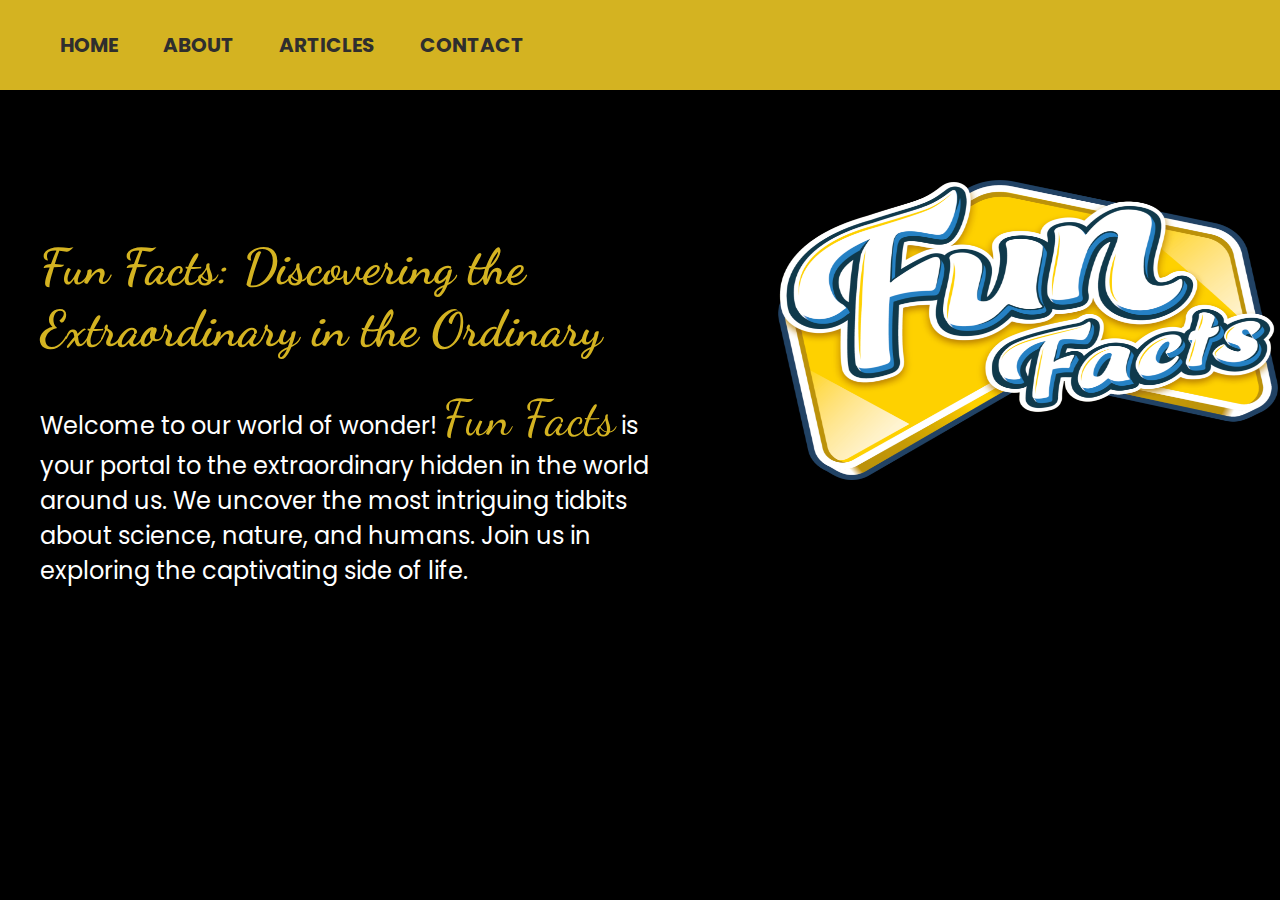
<file: index.html>
<!DOCTYPE html>
<html lang="en">
<head>
    <meta charset="UTF-8">
    <meta name="viewport" content="width=device-width, initial-scale=1.0">
    <title>Personal Blog</title>
    <link rel="stylesheet" href="index.css">
    <link rel="preconnect" href="https://fonts.googleapis.com">
<link rel="preconnect" href="https://fonts.gstatic.com" crossorigin>
<link href="https://fonts.googleapis.com/css2?family=Allura&family=Poppins&family=Twinkle+Star&display=swap" rel="stylesheet">
    <link rel="preconnect" href="https://fonts.googleapis.com">
<link rel="preconnect" href="https://fonts.gstatic.com" crossorigin>
<link href="https://fonts.googleapis.com/css2?family=Allura&family=Twinkle+Star&display=swap" rel="stylesheet">
<link rel="preconnect" href="https://fonts.googleapis.com">
<link rel="preconnect" href="https://fonts.gstatic.com" crossorigin>
<link href="https://fonts.googleapis.com/css2?family=Allura&family=Dancing+Script&family=Poppins&family=Twinkle+Star&display=swap" rel="stylesheet">
<meta name="viewport" content="width=device-width, initial-scale=1">

</head>
<body>
        <nav>
            <ul>
                <li><a href="index.html">HOME</a></li>
                <li><a href="about.html">ABOUT</a></li>
                <li><a href="article.html">ARTICLES</a></li>
                <li><a href="contact.html">CONTACT</a></li>
            </ul>
        </nav>
        <header>
            <div class="content">
                <div class="text">
                    <h1><span>Fun Facts: Discovering the Extraordinary in the Ordinary</span></h1>
                    <p>Welcome to our world of wonder! <span>Fun Facts</span> is your portal to the extraordinary hidden in the world around us. We uncover the most intriguing tidbits about science, nature, and humans. Join us in exploring the captivating side of life.</p>
                </div>
                <div class="image">
                    <img src="mainlogo.png" alt="">
                </div>
            </div>
        </header>



    <footer>

    </footer>
</body>
</html>
</file>
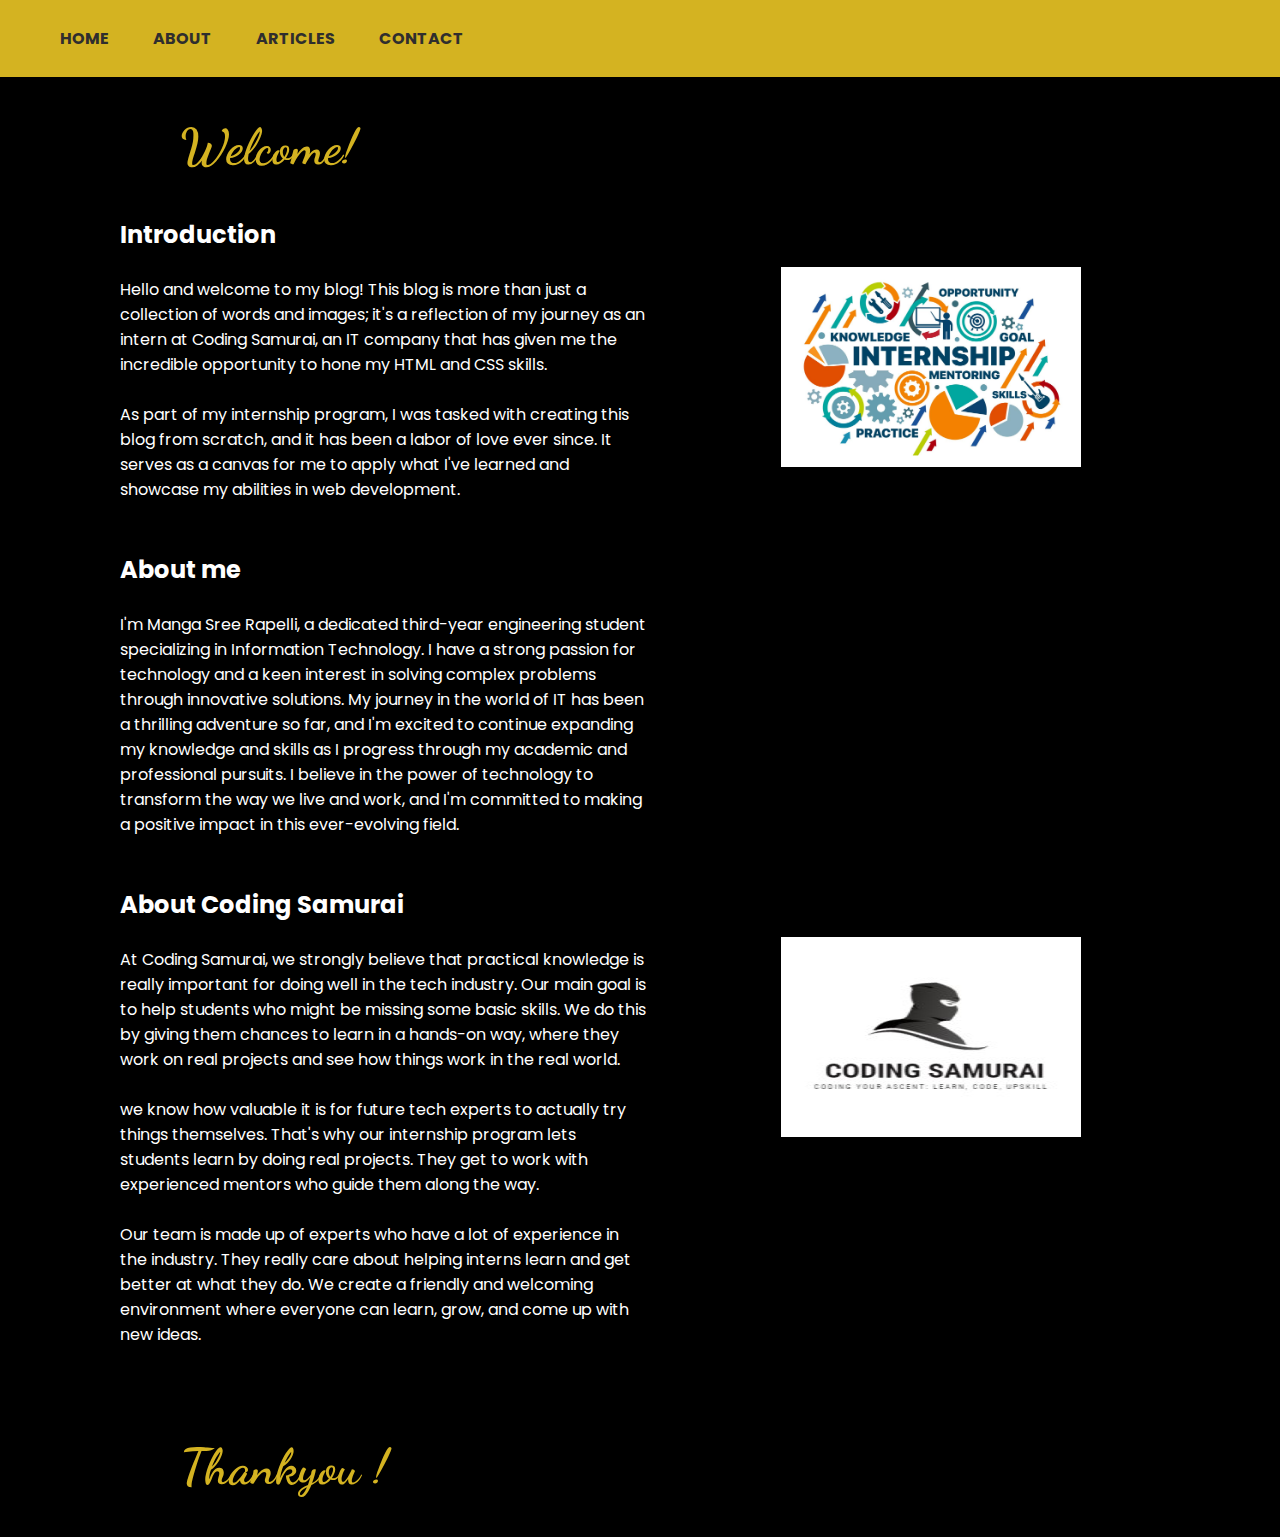
<file: about.html>
<!DOCTYPE html>
<html lang="en">
<head>
    <meta charset="UTF-8">
    <meta name="viewport" content="width=device-width, initial-scale=1.0">
    <title>About</title>
    <link rel="stylesheet" href="about.css">
    <link rel="preconnect" href="https://fonts.googleapis.com">
<link rel="preconnect" href="https://fonts.gstatic.com" crossorigin>
<link href="https://fonts.googleapis.com/css2?family=Allura&family=Poppins&family=Twinkle+Star&display=swap" rel="stylesheet">
<link rel="preconnect" href="https://fonts.googleapis.com">
<link rel="preconnect" href="https://fonts.gstatic.com" crossorigin>
<link href="https://fonts.googleapis.com/css2?family=Allura&family=Dancing+Script&family=Poppins&family=Twinkle+Star&display=swap" rel="stylesheet">
</head>
<body>
    <nav>
        <ul>
            <li><a href="index.html">HOME</a></li>
            <li><a href="about.html">ABOUT</a></li>
            <li><a href="article.html">ARTICLES</a></li>
            <li><a href="contact.html">CONTACT</a></li>
        </ul>
    </nav>
            <h1><span>Welcome!</span></h1>
            <div class="introduction">
                <div class="intro">
                    <h2>Introduction</h2> <br>

            <p>Hello and welcome to my blog! This blog is more than just a collection of words and images; it's a reflection of my journey as an intern at Coding Samurai, an IT company that has given me the incredible opportunity to hone my HTML and CSS skills. <br><br>

                As part of my internship program, I was tasked with creating this blog from scratch, and it has been a labor of love ever since. It serves as a canvas for me to apply what I've learned and showcase my abilities in web development. <br><br><br></p>
                </div>
                <div class="image">
                    <img src="intro.jpg" alt="">
                </div>
            </div>
            <div class="me">
                <h2>About me</h2> <br>
            <p>I'm Manga Sree Rapelli, a dedicated third-year engineering student specializing in Information Technology. I have a strong passion for technology and a keen interest in solving complex problems through innovative solutions. My journey in the world of IT has been a thrilling adventure so far, and I'm excited to continue expanding my knowledge and skills as I progress through my academic and professional pursuits. I believe in the power of technology to transform the way we live and work, and I'm committed to making a positive impact in this ever-evolving field.</p> <br><br>
            </div>
            <div class="codingsamurai">
                <div class="intro">
                    <h2>About Coding Samurai</h2> <br>
                    <p>At Coding Samurai, we strongly believe that practical knowledge is really important for doing well in the tech industry. Our main goal is to help students who might be missing some basic skills. We do this by giving them chances to learn in a hands-on way, where they work on real projects and see how things work in the real world. <br><br>

                        we know how valuable it is for future tech experts to actually try things themselves. That's why our internship program lets students learn by doing real projects. They get to work with experienced mentors who guide them along the way. <br><br>
                        
                        Our team is made up of experts who have a lot of experience in the industry. They really care about helping interns learn and get better at what they do. We create a friendly and welcoming environment where everyone can learn, grow, and come up with new ideas. <br><br><br></p>

                        <h1><span>Thankyou !</span></h1>
                </div>
                <div class="image">
                    <img src="CodingSamuraiLogo.jpg" alt="">
                </div>
            </div>
</body>
</html>
</file>
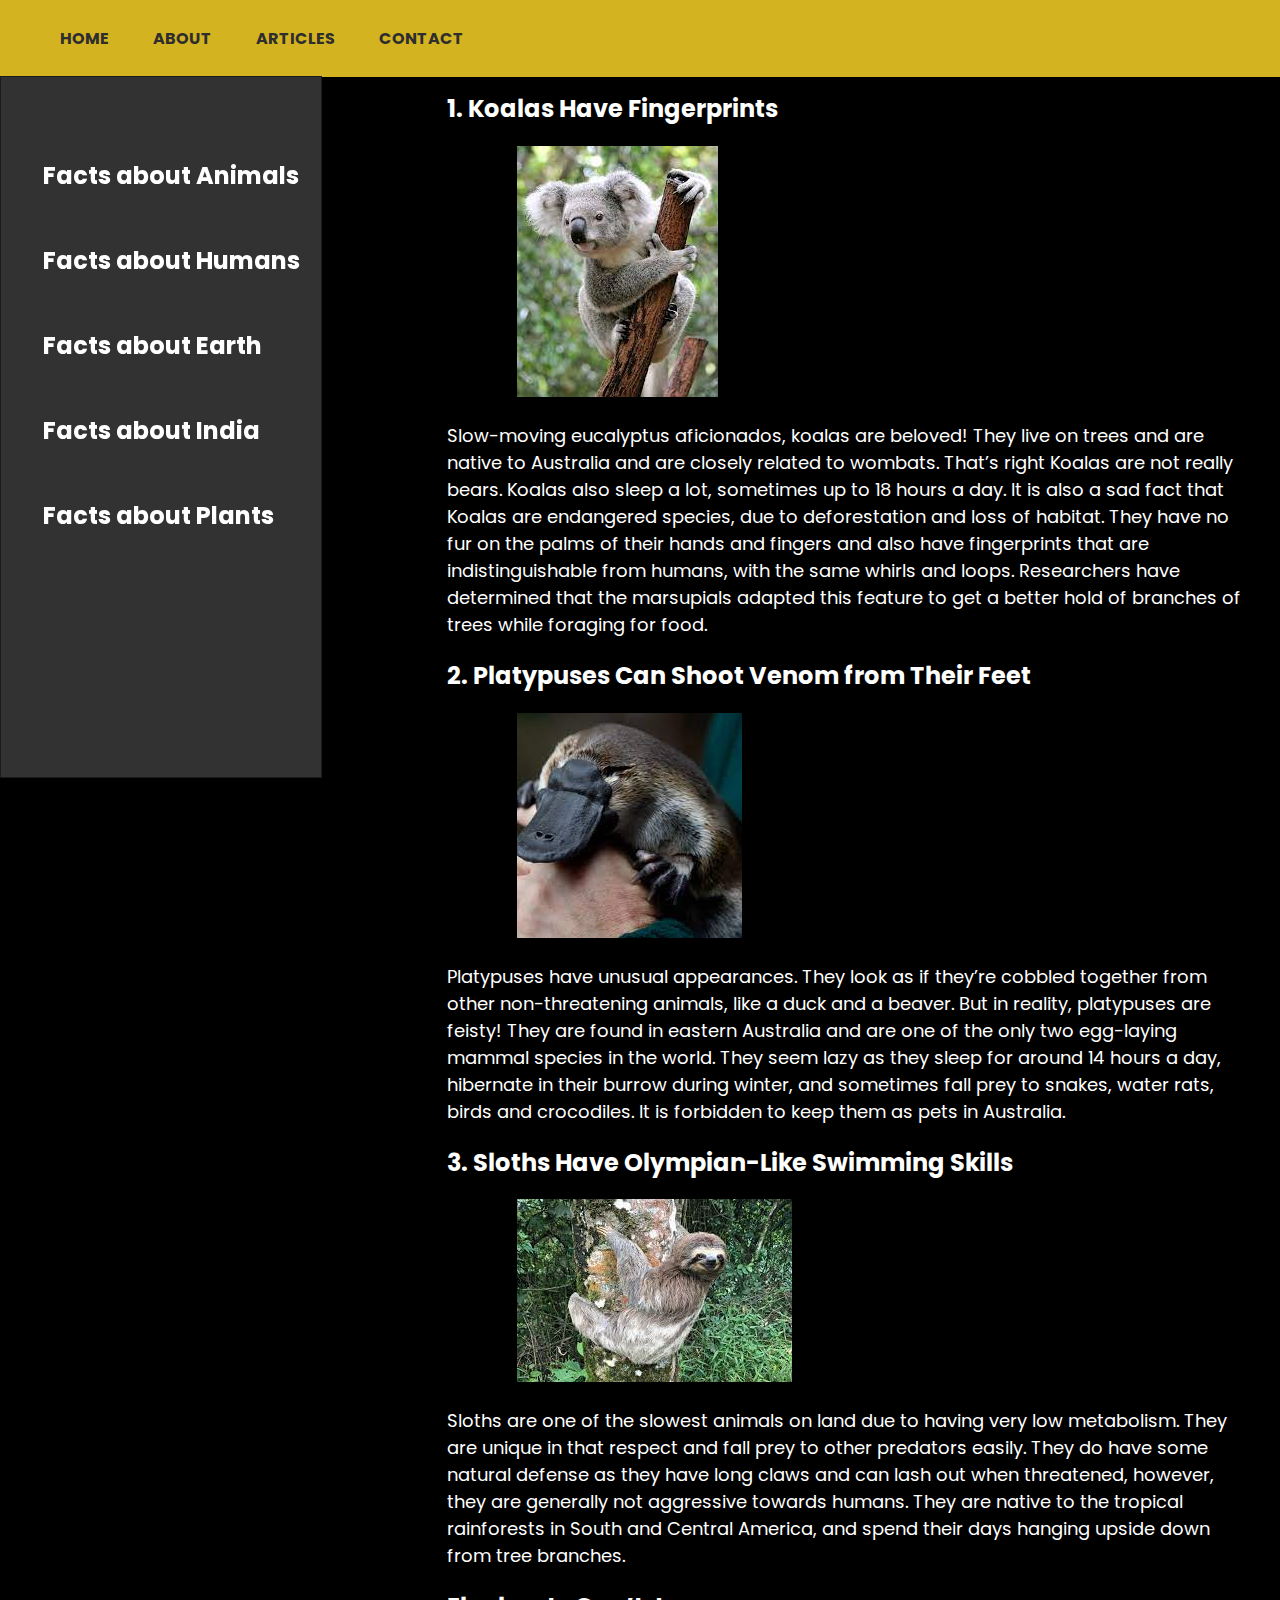
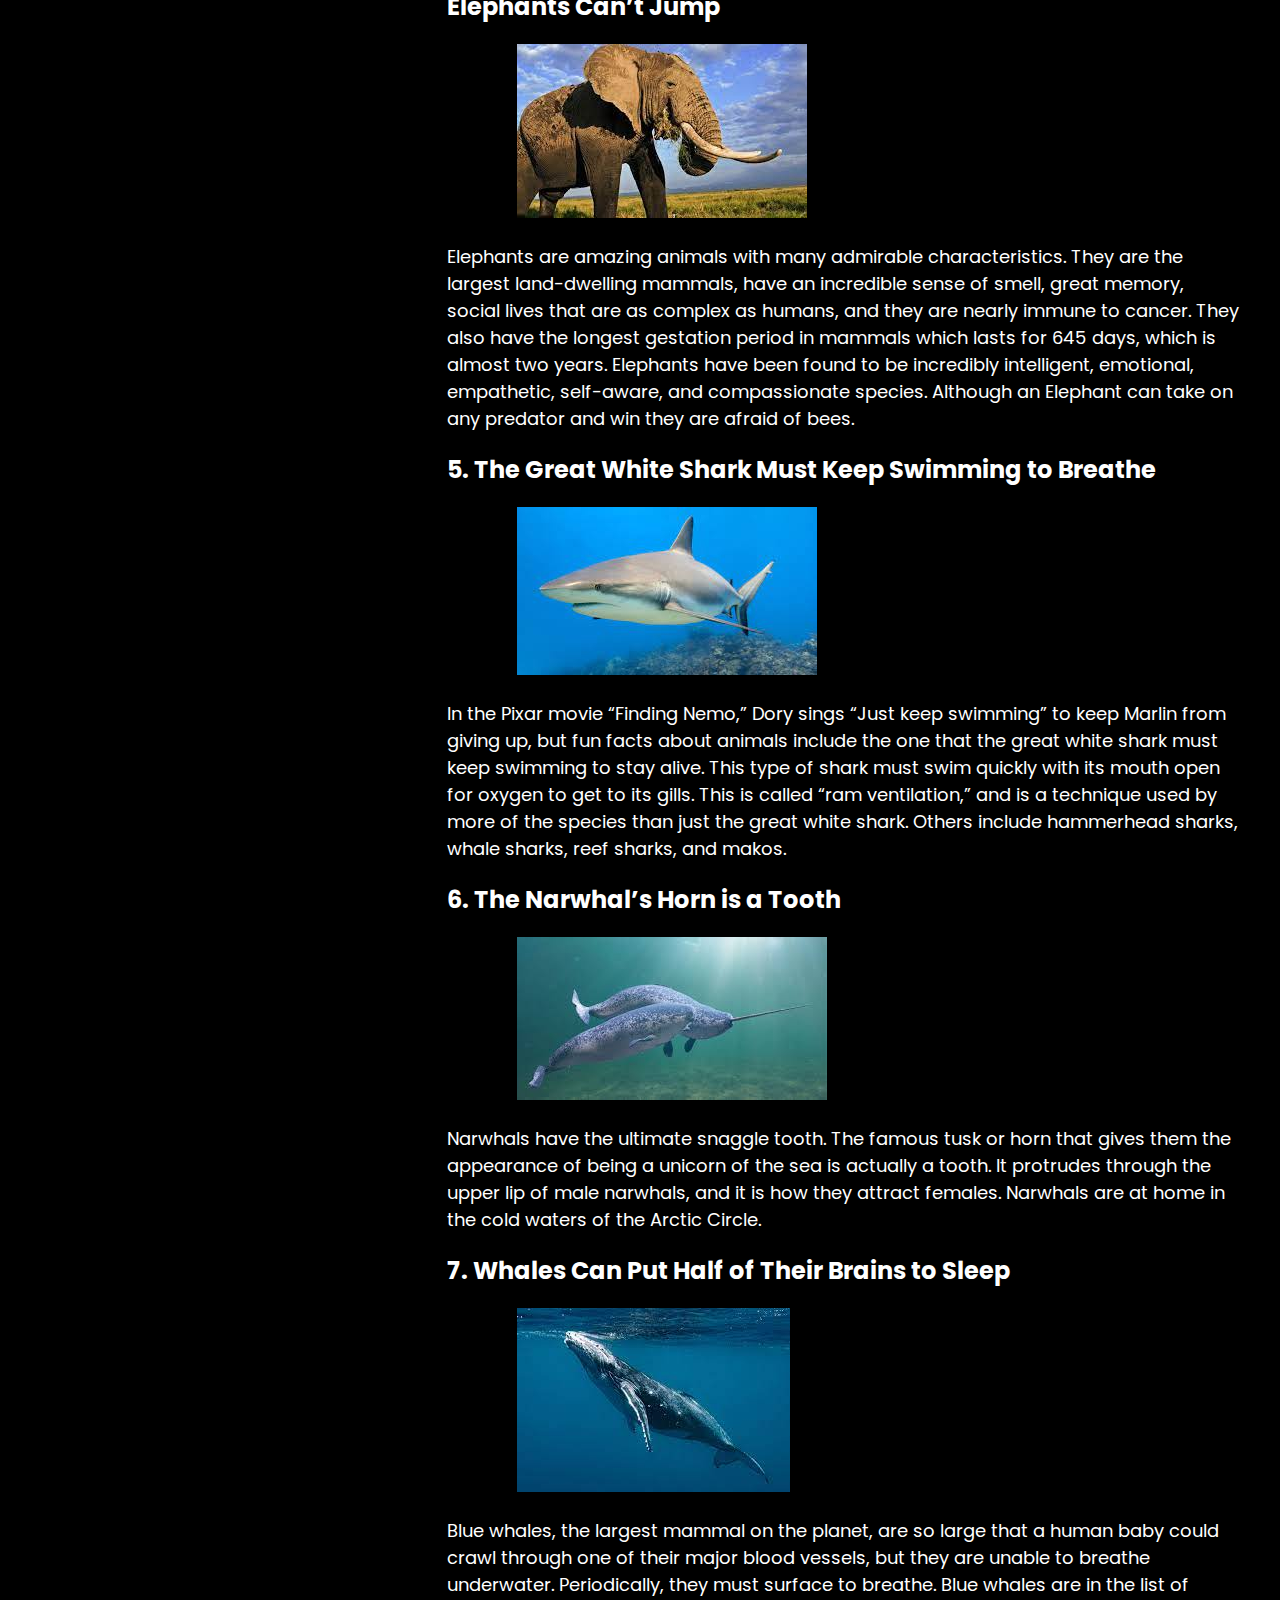
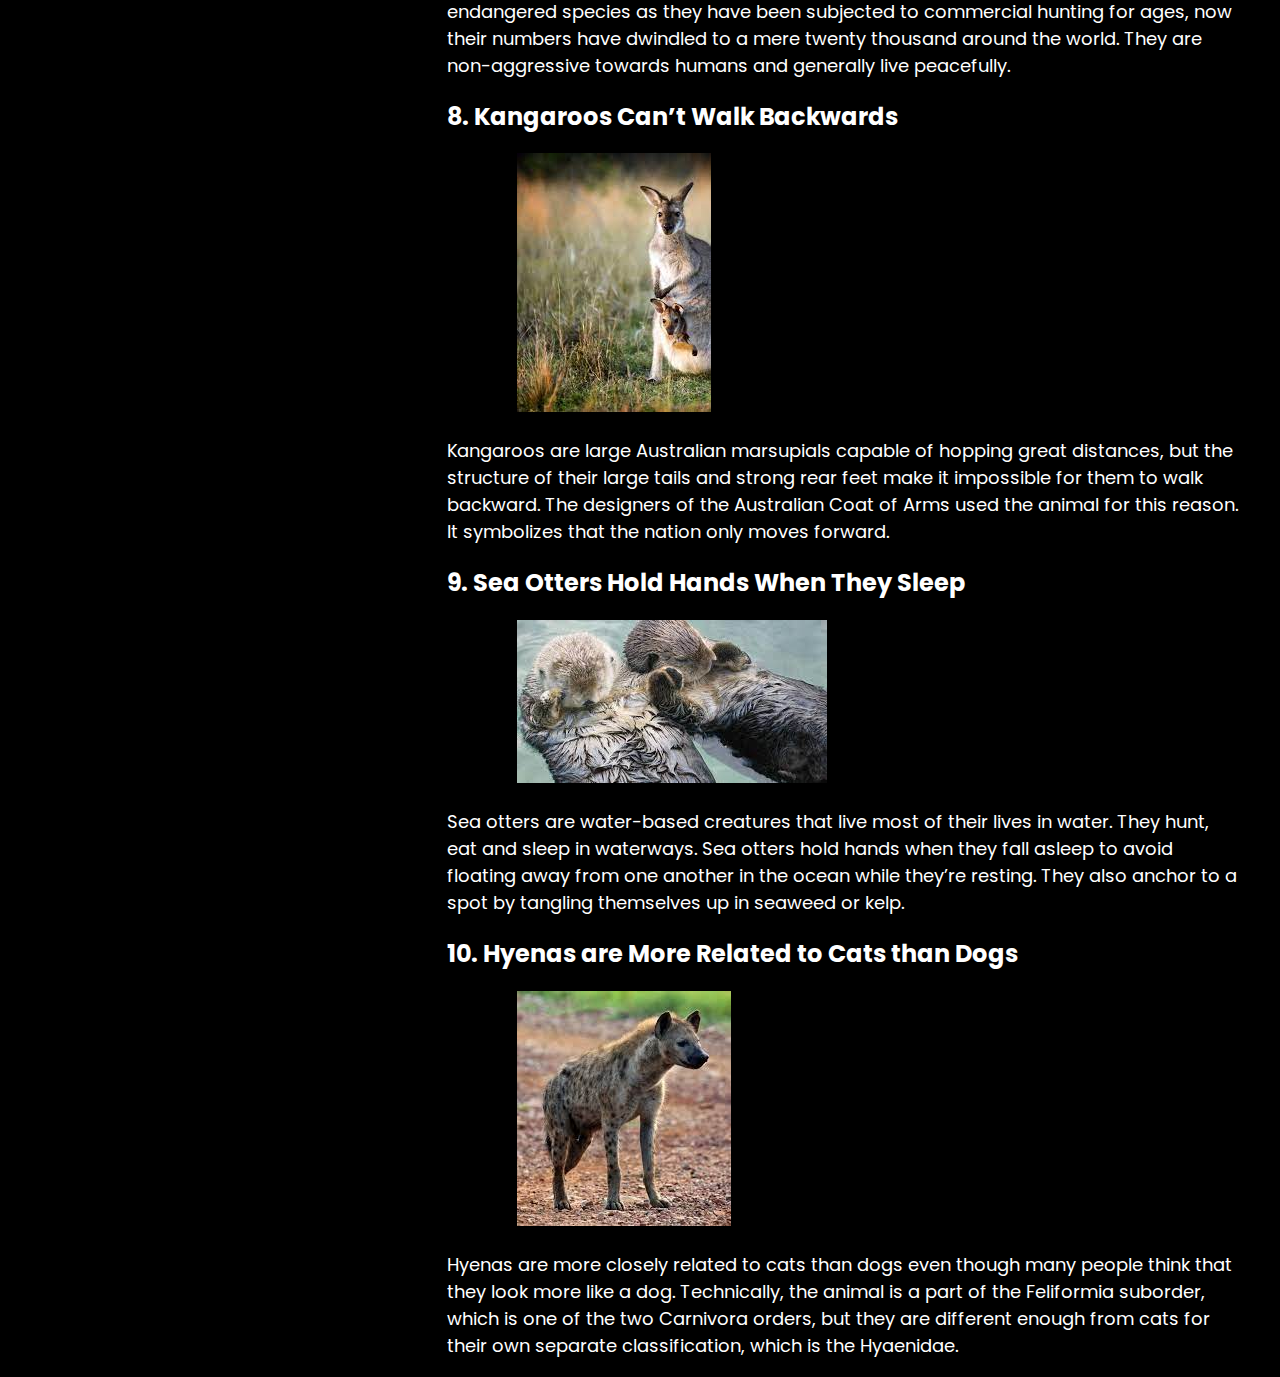
<file: animals.html>
<!DOCTYPE html>
<html lang="en">
<head>
    <meta charset="UTF-8">
    <meta name="viewport" content="width=device-width, initial-scale=1.0">
    <title>Animals</title>
    <link rel="stylesheet" href="styles.css">
    <link rel="preconnect" href="https://fonts.googleapis.com">
<link rel="preconnect" href="https://fonts.gstatic.com" crossorigin>
<link href="https://fonts.googleapis.com/css2?family=Allura&family=Poppins&family=Twinkle+Star&display=swap" rel="stylesheet">
</head>
<body>
    <nav>
        <ul>
            <li><a href="index.html">HOME</a></li>
            <li><a href="about.html">ABOUT</a></li>
            <li><a href="article.html">ARTICLES</a></li>
            <li><a href="contact.html">CONTACT</a></li>
        </ul>
    </nav>
    <div class="middle">
        <div class="main">
            <h1>Amazing Fun Facts about Animals</h1>
    <h2>1. Koalas Have Fingerprints</h2>
    <img src="animal1.jpg" alt="">
    <p>Slow-moving eucalyptus aficionados, koalas are beloved! They live on trees and are native to Australia and are closely related to wombats. That’s right Koalas are not really bears. Koalas also sleep a lot, sometimes up to 18 hours a day. It is also a sad fact that Koalas are endangered species, due to deforestation and loss of habitat. They have no fur on the palms of their hands and fingers and also have fingerprints that are indistinguishable from humans, with the same whirls and loops. Researchers have determined that the marsupials adapted this feature to get a better hold of branches of trees while foraging for food.</p>
    <h2>2. Platypuses Can Shoot Venom from Their Feet</h2>
    <img src="animal2.jpg" alt="">
    <p>Platypuses have unusual appearances. They look as if they’re cobbled together from other non-threatening animals, like a duck and a beaver. But in reality, platypuses are feisty! They are found in eastern Australia and are one of the only two egg-laying mammal species in the world. They seem lazy as they sleep for around 14 hours a day, hibernate in their burrow during winter, and sometimes fall prey to snakes, water rats, birds and crocodiles. It is forbidden to keep them as pets in Australia.</p>
    <h2>3. Sloths Have Olympian-Like Swimming Skills</h2>
    <img src="anima3.jpg" alt="">
    <p>Sloths are one of the slowest animals on land due to having very low metabolism. They are unique in that respect and fall prey to other predators easily. They do have some natural defense as they have long claws and can lash out when threatened, however, they are generally not aggressive towards humans. They are native to the tropical rainforests in South and Central America, and spend their days hanging upside down from tree branches.</p>
    <h2>Elephants Can’t Jump</h2>
    <img src="animal4.jpg" alt="">
    <p>Elephants are amazing animals with many admirable characteristics. They are the largest land-dwelling mammals, have an incredible sense of smell, great memory, social lives that are as complex as humans, and they are nearly immune to cancer. They also have the longest gestation period in mammals which lasts for 645 days, which is almost two years. Elephants have been found to be incredibly intelligent, emotional, empathetic, self-aware, and compassionate species. Although an Elephant can take on any predator and win they are afraid of bees.</p>
    <h2>5. The Great White Shark Must Keep Swimming to Breathe</h2>
    <img src="animal5.jpg" alt="">
    <p>In the Pixar movie “Finding Nemo,” Dory sings “Just keep swimming” to keep Marlin from giving up, but fun facts about animals include the one that the great white shark must keep swimming to stay alive. This type of shark must swim quickly with its mouth open for oxygen to get to its gills. This is called “ram ventilation,” and is a technique used by more of the species than just the great white shark. Others include hammerhead sharks, whale sharks, reef sharks, and makos.</p>
    <h2>6. The Narwhal’s Horn is a Tooth</h2>
    <img src="animal6.jpg" alt="">
    <p>Narwhals have the ultimate snaggle tooth. The famous tusk or horn that gives them the appearance of being a unicorn of the sea is actually a tooth. It protrudes through the upper lip of male narwhals, and it is how they attract females. Narwhals are at home in the cold waters of the Arctic Circle.

    </p>
    <h2>7. Whales Can Put Half of Their Brains to Sleep</h2>
    <img src="animal7.jpg" alt="">
    <p>Blue whales, the largest mammal on the planet, are so large that a human baby could crawl through one of their major blood vessels, but they are unable to breathe underwater. Periodically, they must surface to breathe. Blue whales are in the list of endangered species as they have been subjected to commercial hunting for ages, now their numbers have dwindled to a mere twenty thousand around the world. They are non-aggressive towards humans and generally live peacefully.</p>
    <h2>8. Kangaroos Can’t Walk Backwards</h2>
    <img src="animal8.jpg" alt="">
    <p>Kangaroos are large Australian marsupials capable of hopping great distances, but the structure of their large tails and strong rear feet make it impossible for them to walk backward. The designers of the Australian Coat of Arms used the animal for this reason. It symbolizes that the nation only moves forward. </p>
    <h2>9. Sea Otters Hold Hands When They Sleep</h2>
    <img src="animals9.jpg" alt="">
    <p>Sea otters are water-based creatures that live most of their lives in water. They hunt, eat and sleep in waterways. Sea otters hold hands when they fall asleep to avoid floating away from one another in the ocean while they’re resting. They also anchor to a spot by tangling themselves up in seaweed or kelp.</p>
    <h2>10. Hyenas are More Related to Cats than Dogs</h2>
    <img src="animal10.jpg" alt="">
    <p>Hyenas are more closely related to cats than dogs even though many people think that they look more like a dog. Technically, the animal is a part of the Feliformia suborder, which is one of the two Carnivora orders, but they are different enough from cats for their own separate classification, which is the Hyaenidae. </p>
        </div>
        <div class="sidebar">
            <aside>
                <ul>
                    <li><a href="animals.html">Facts about Animals</a></li>
                    <li><a href="humanbody.html">Facts about Humans</a></li>
                    <li><a href="earth.html">Facts about Earth</a></li>
                    <li><a href="India.html">Facts about India</a></li>
                    <li><a href="plants.html">Facts about Plants</a></li>
                </ul>
            </aside>
        </div>
    </div>
    
    
</body>
</html>
</file>
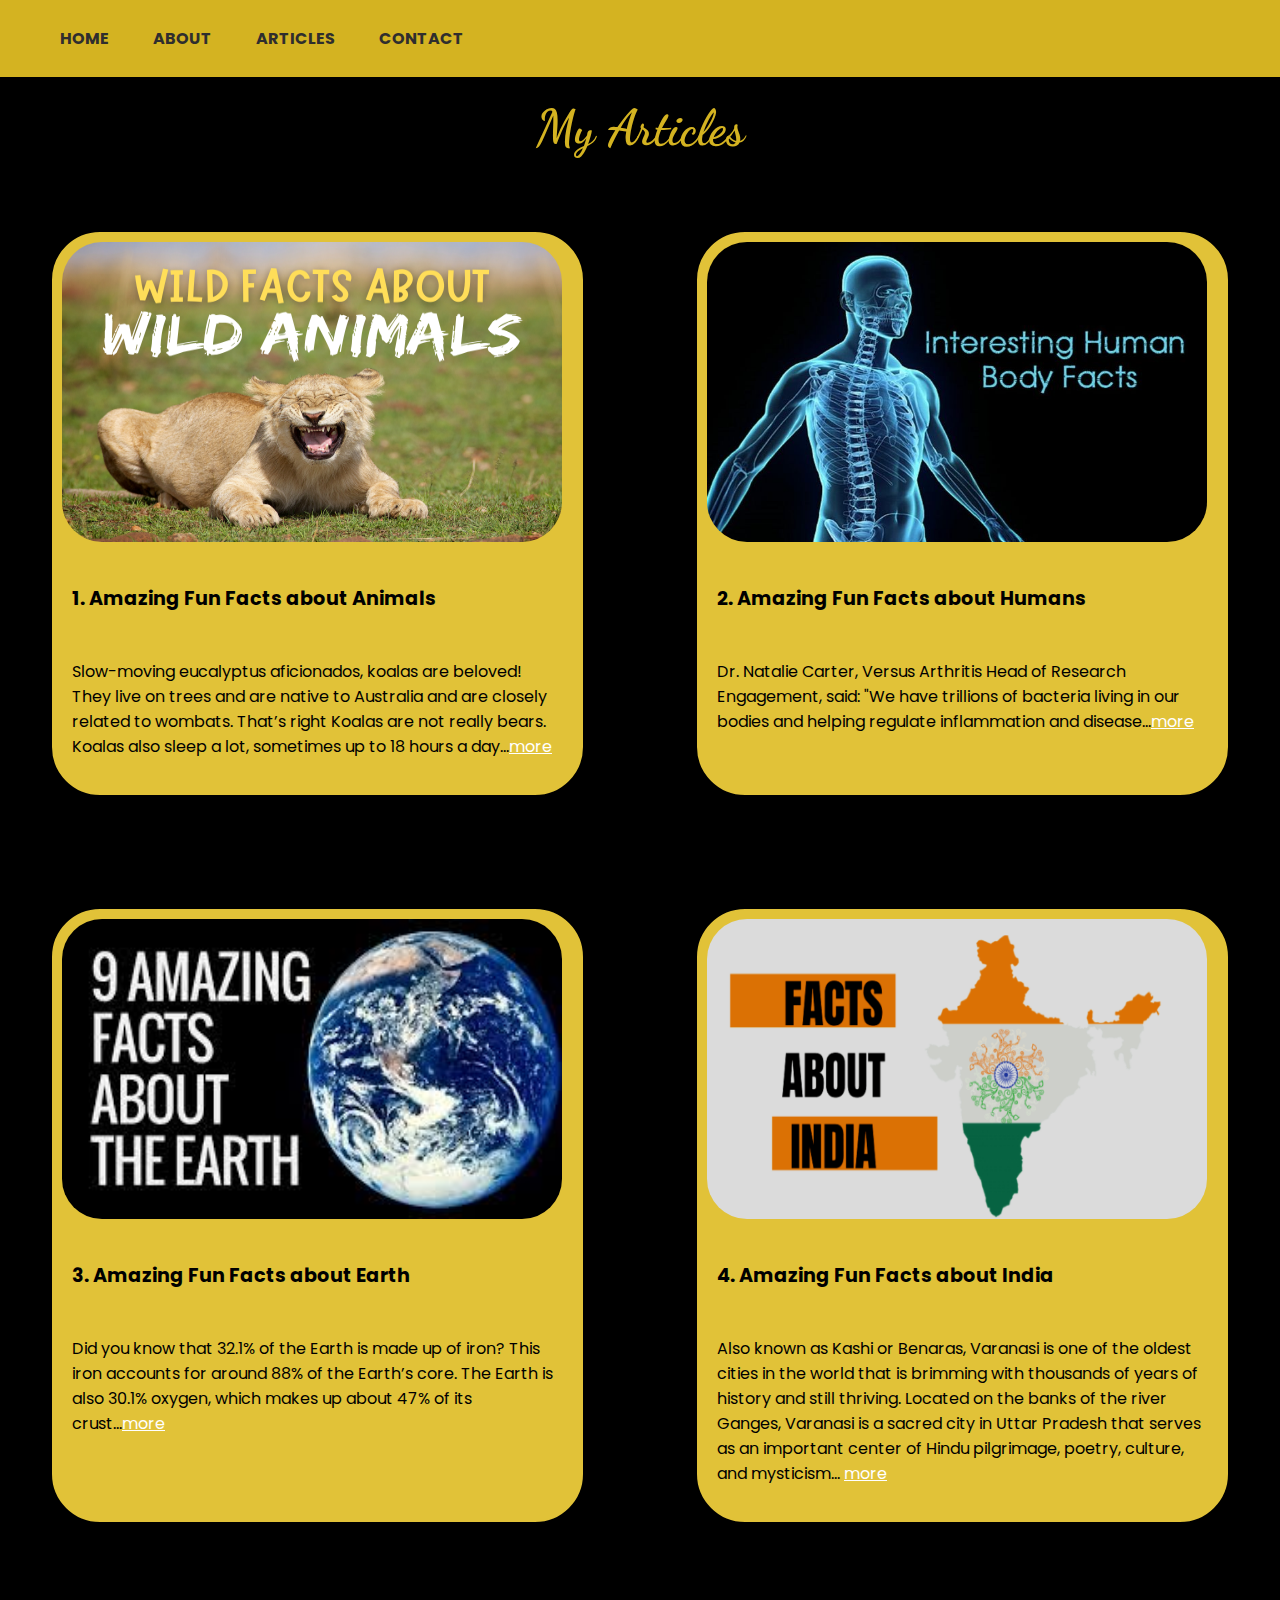
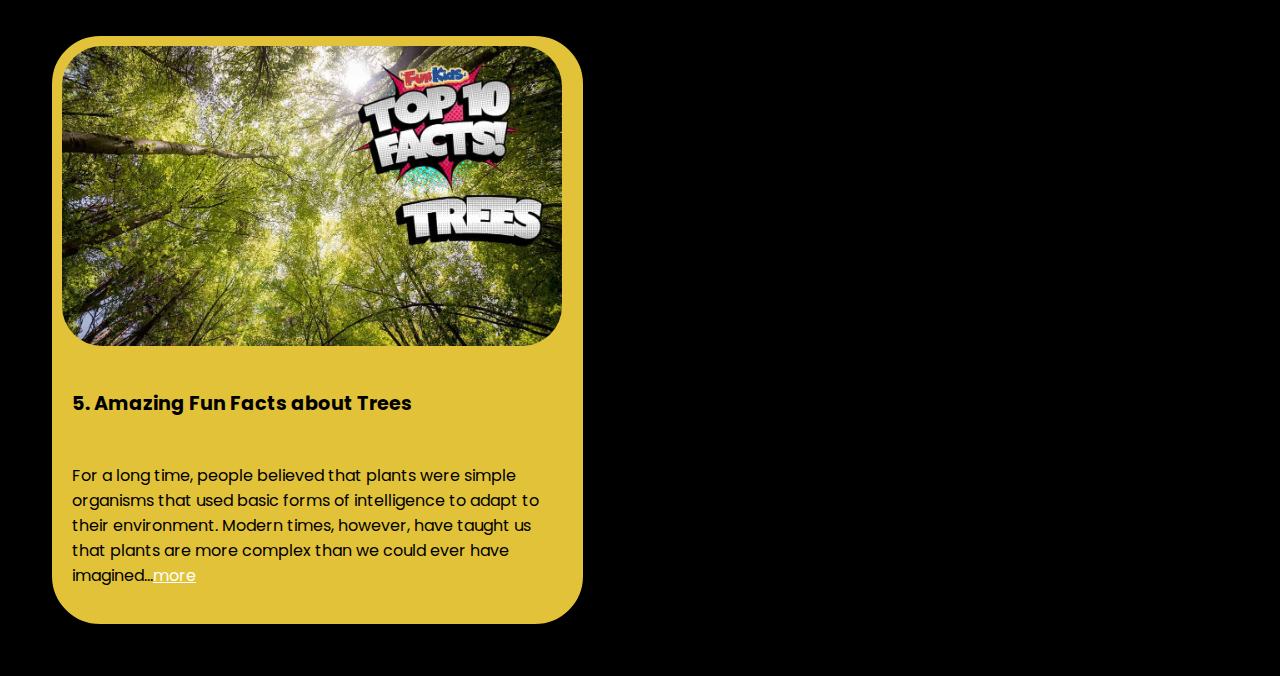
<file: article.html>
<!DOCTYPE html>
<html lang="en">
<head>
    <meta charset="UTF-8">
    <meta name="viewport" content="width=device-width, initial-scale=1.0">
    <title>My Articles</title>
    <link rel="stylesheet" href="article.css">
    <link rel="preconnect" href="https://fonts.googleapis.com">
<link rel="preconnect" href="https://fonts.gstatic.com" crossorigin>
<link href="https://fonts.googleapis.com/css2?family=Allura&family=Dancing+Script&family=Poppins&family=Twinkle+Star&display=swap" rel="stylesheet">
    <link rel="preconnect" href="https://fonts.googleapis.com">
<link rel="preconnect" href="https://fonts.gstatic.com" crossorigin>
<link href="https://fonts.googleapis.com/css2?family=Allura&family=Poppins&family=Twinkle+Star&display=swap" rel="stylesheet">
</head>
<body>
    <nav>
        <ul>
            <li><a href="index.html">HOME</a></li>
            <li><a href="about.html">ABOUT</a></li>
            <li><a href="article.html">ARTICLES</a></li>
            <li><a href="contact.html">CONTACT</a></li>
        </ul>
    </nav>
    <header>
        <h1><span>My Articles</span></h1>
    </header>
    <article class="sections">
        <section>
            <img src="animalfacts.png" alt="">
            <h4>1. Amazing Fun Facts about Animals</h4>
            <p>Slow-moving eucalyptus aficionados, koalas are beloved! They live on trees and are native to Australia and are closely related to wombats. That’s right Koalas are not really bears. Koalas also sleep a lot, sometimes up to 18 hours a day...<a href="animals.html">more</a></p>
        </section>
        <section>
            <img src="humanfacts.jpg" alt="">
            <h4>2. Amazing Fun Facts about Humans</h4>
            <p>Dr. Natalie Carter, Versus Arthritis Head of Research Engagement, said: "We have trillions of bacteria living in our bodies and helping regulate inflammation and disease...<a href="humanbody.html">more</a></p>
        </section>
        <section>
            <img src="earthfacts.jpg" alt="">
            <h4>3. Amazing Fun Facts about Earth</h4>
            <p>Did you know that 32.1% of the Earth is made up of iron? This iron accounts for around 88% of the Earth’s core. The Earth is also 30.1% oxygen, which makes up about 47% of its crust...<a href="earth.html">more</a></p>
        </section>
        <section>
            <img src="indiafacts.jpg" alt="">
            <h4>4. Amazing Fun Facts about India</h4>
            <p>Also known as Kashi or Benaras, Varanasi is one of the oldest cities in the world that is brimming with thousands of years of history and still thriving. Located on the banks of the river Ganges, Varanasi is a sacred city in Uttar Pradesh that serves as an important center of Hindu pilgrimage, poetry, culture, and mysticism... <a href="India.html">more</a></p>
        </section>
        <section>
            <img src="treefacts1.jpg" alt="">
            <h4>5. Amazing Fun Facts about Trees</h4>
            <p>For a long time, people believed that plants were simple organisms that used basic forms of intelligence to adapt to their environment. Modern times, however, have taught us that plants are more complex than we could ever have imagined...<a href="plants.html">more</a></p>
    
        </section>
  </section>
</body>
</html>
</file>
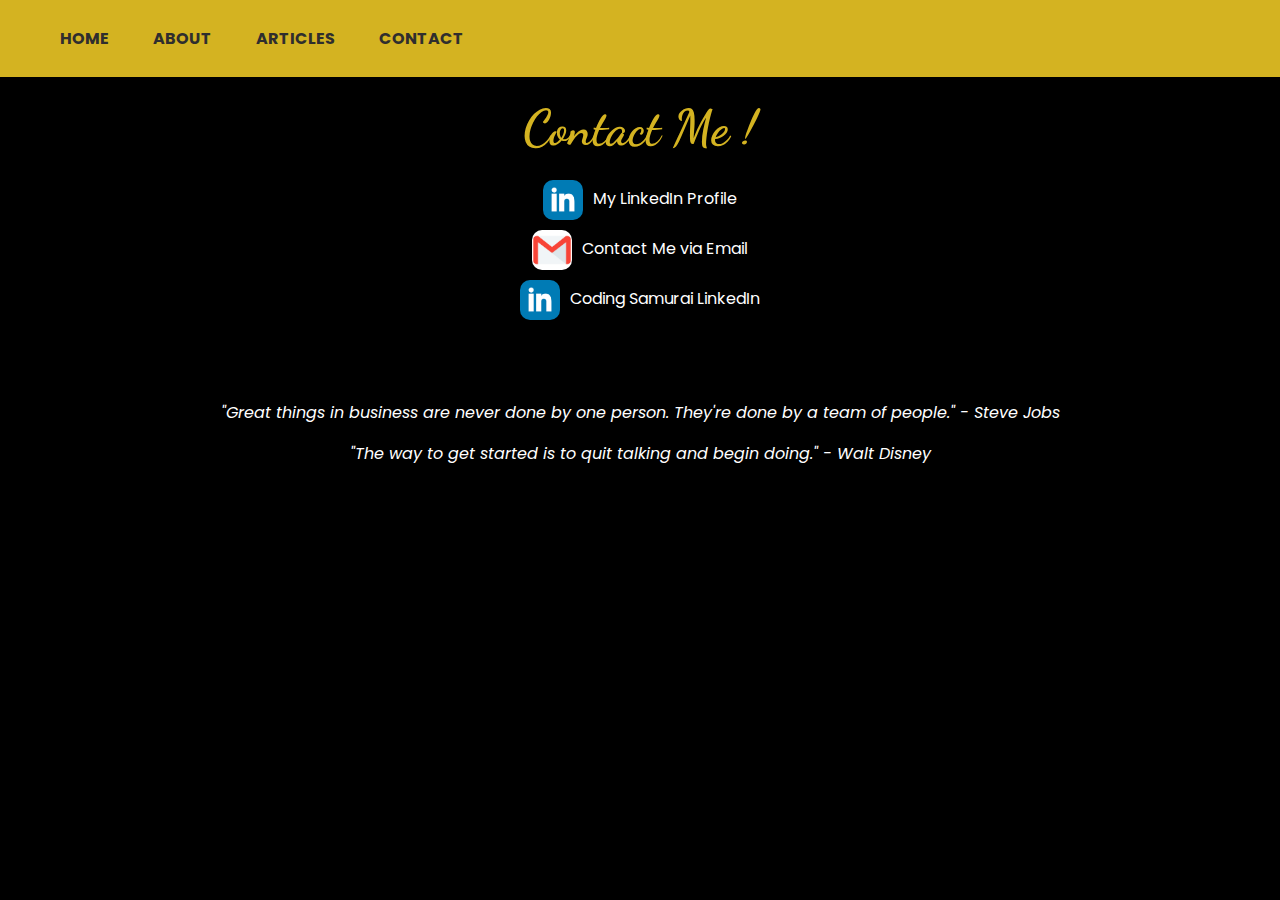
<file: contact.html>
<!DOCTYPE html>
<html lang="en">
<head>
    <meta charset="UTF-8">
    <meta name="viewport" content="width=device-width, initial-scale=1.0">
    <title>Contact Me</title>
    <link rel="stylesheet" href="contact.css">
    <link rel="preconnect" href="https://fonts.googleapis.com">
<link rel="preconnect" href="https://fonts.gstatic.com" crossorigin>
<link href="https://fonts.googleapis.com/css2?family=Allura&family=Dancing+Script&family=Poppins&family=Twinkle+Star&display=swap" rel="stylesheet">
    <link rel="preconnect" href="https://fonts.googleapis.com">
<link rel="preconnect" href="https://fonts.gstatic.com" crossorigin>
<link href="https://fonts.googleapis.com/css2?family=Allura&family=Poppins&family=Twinkle+Star&display=swap" rel="stylesheet">
</head>
<body>
    <nav>
        <ul>
            <li><a href="index.html">HOME</a></li>
            <li><a href="about.html">ABOUT</a></li>
            <li><a href="article.html">ARTICLES</a></li>
            <li><a href="contact.html">CONTACT</a></li>
        </ul>
    </nav>
  <div class="contact">
    <h1><span>Contact Me !</span></h1>
    <a href="https://www.linkedin.com/in/mangasree-rapelli/">
      <img src="Li logo.png" alt="LinkedIn Logo">My LinkedIn Profile
    </a>
    <a href="https://mail.google.com/mail/u/0/">
      <img src="emaillogo.png" alt="Email Logo">Contact Me via Email
    </a> 
    <a href="https://www.linkedin.com/company/coding-samurai/mycompany/">
        <img src="Li logo.png" alt="LinkedIn Logo">Coding Samurai LinkedIn
      </a><br><br>
  </div>
  <div class="quotes">
    <p>"Great things in business are never done by one person. They're done by a team of people." - Steve Jobs</p>
    <p>"The way to get started is to quit talking and begin doing." - Walt Disney</p> <br><br>
  </div>
</body>
</html>
</file>
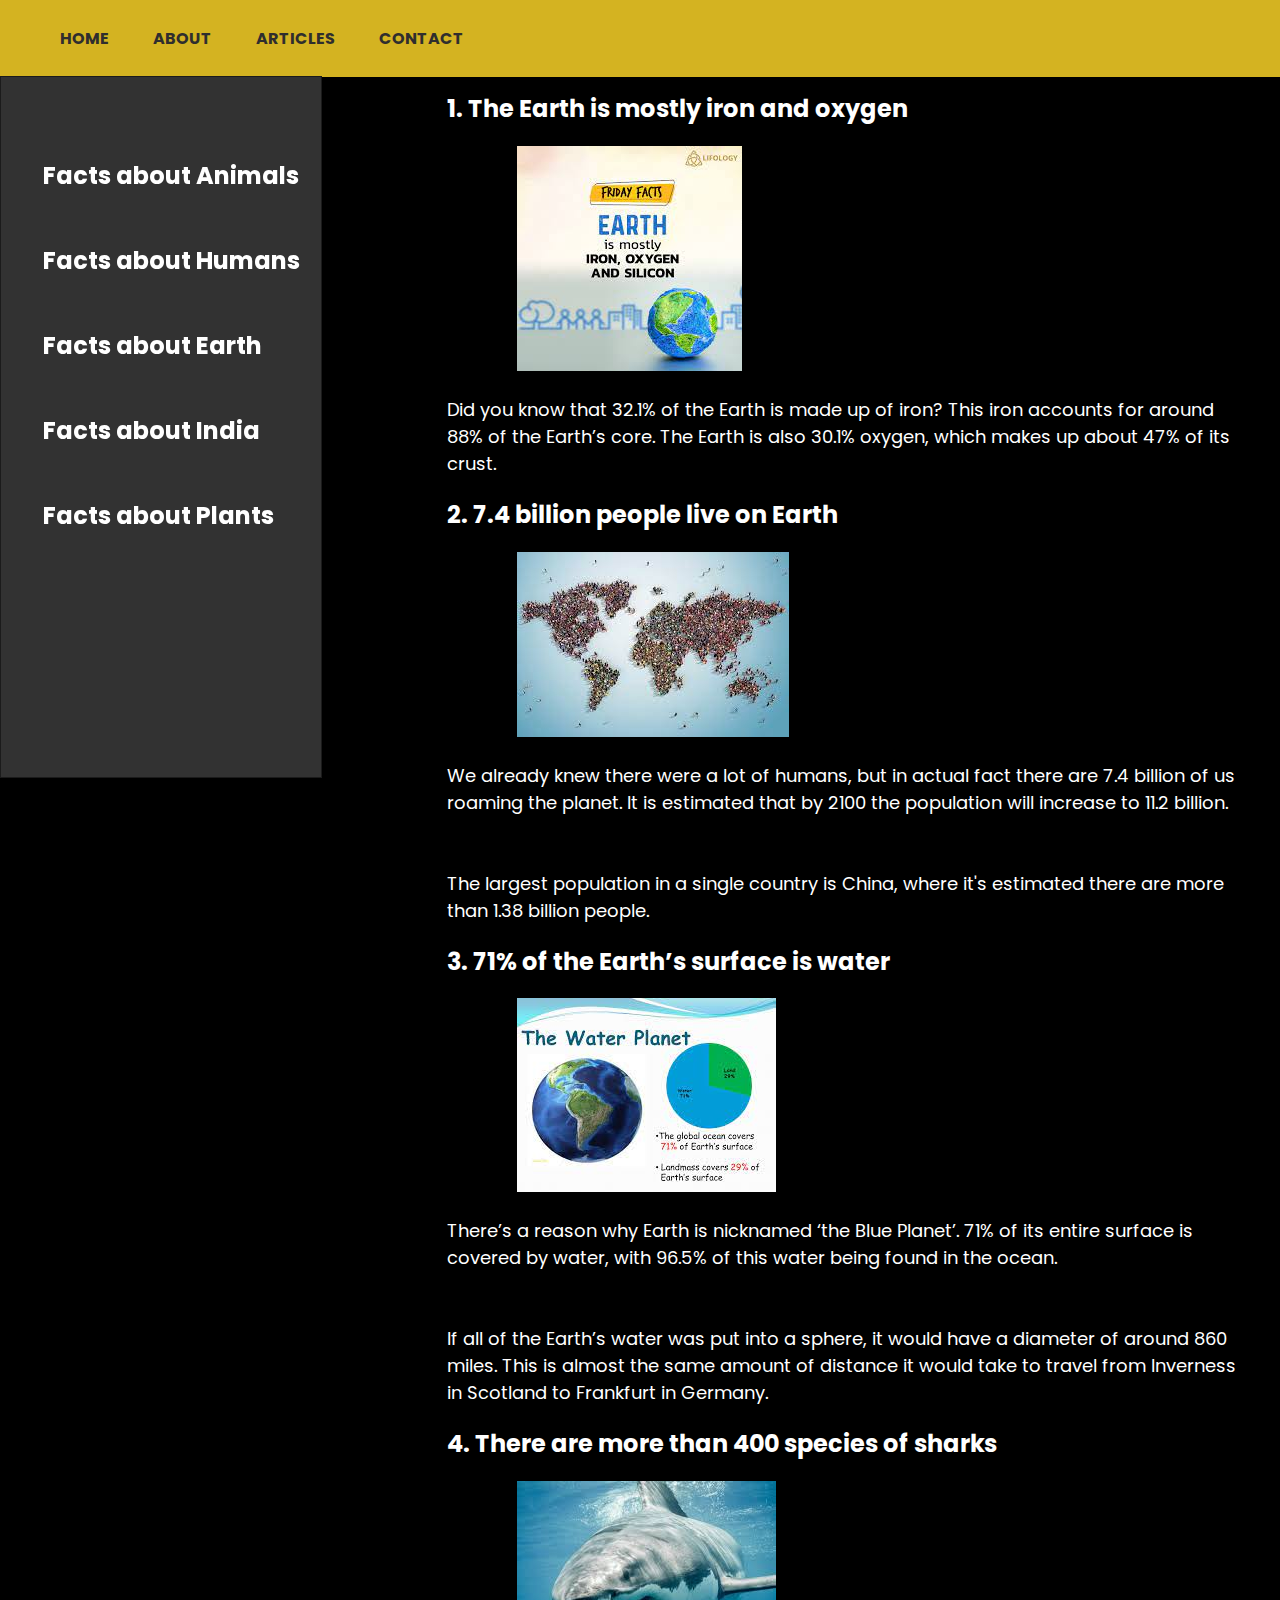
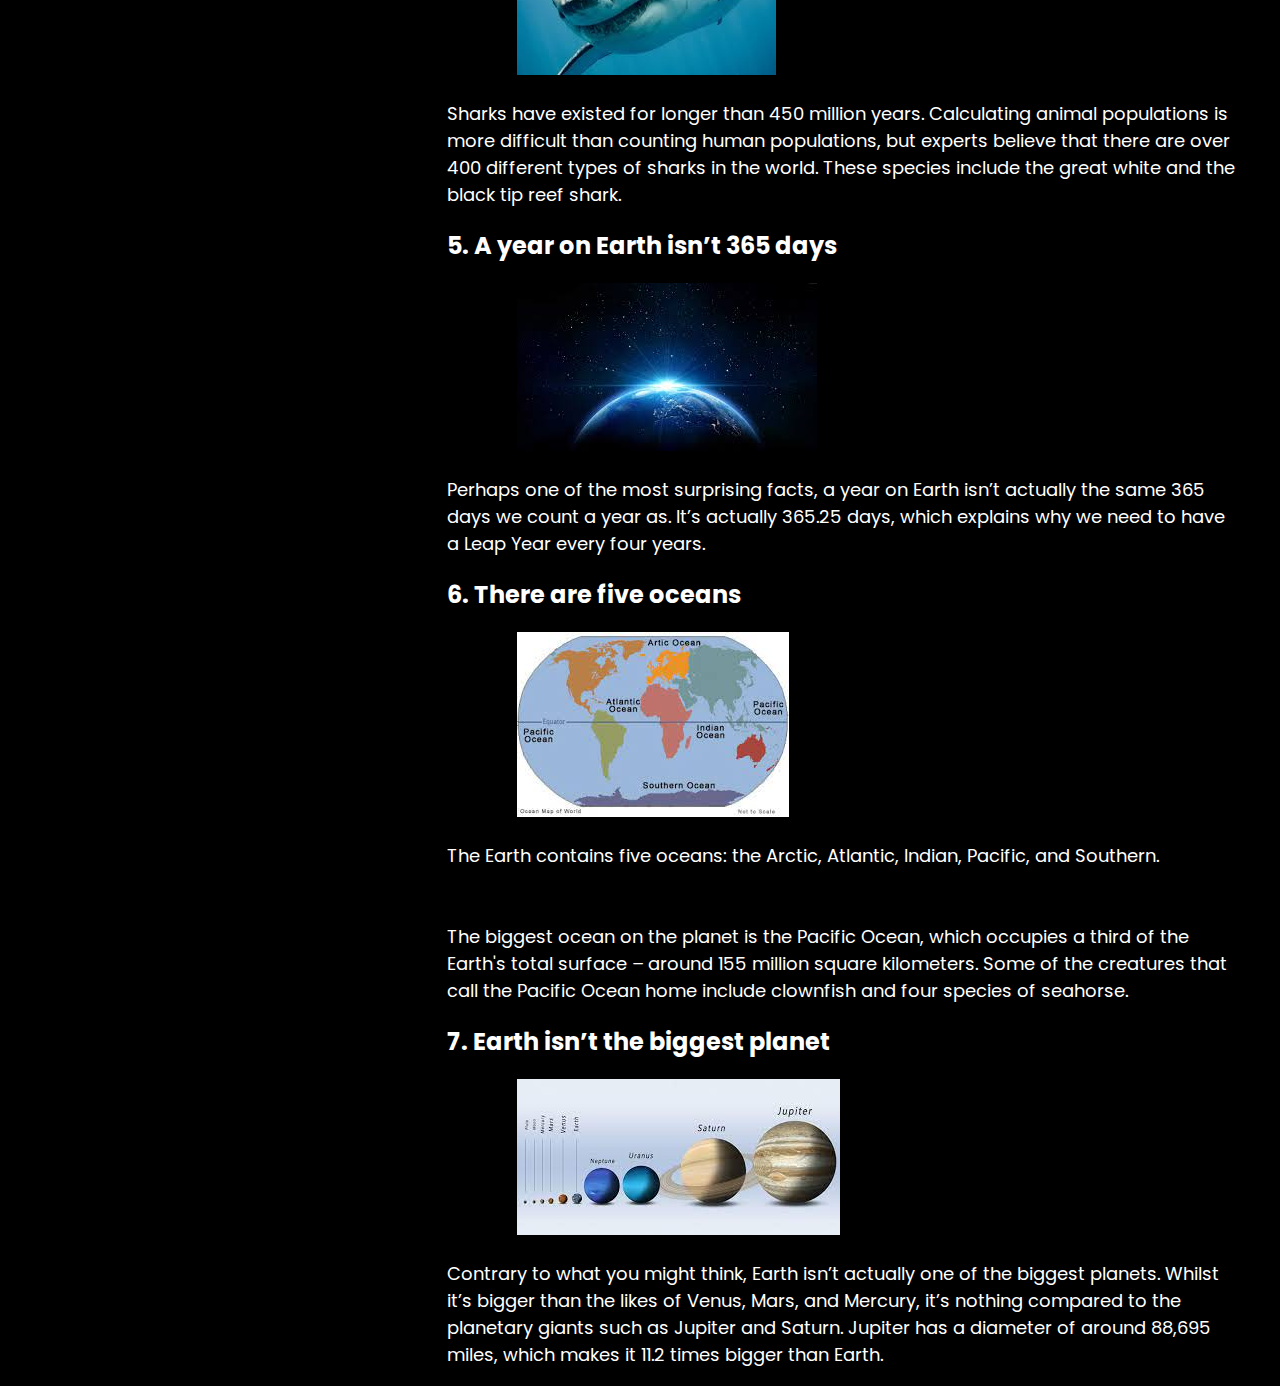
<file: earth.html>
<!DOCTYPE html>
<html lang="en">
<head>
    <meta charset="UTF-8">
    <meta name="viewport" content="width=device-width, initial-scale=1.0">
    <title>Earth</title>
    <link rel="stylesheet" href="styles.css">
    <link rel="preconnect" href="https://fonts.googleapis.com">
<link rel="preconnect" href="https://fonts.gstatic.com" crossorigin>
<link href="https://fonts.googleapis.com/css2?family=Allura&family=Poppins&family=Twinkle+Star&display=swap" rel="stylesheet">
</head>
<body>
    <nav>
        <ul>
            <li><a href="index.html">HOME</a></li>
            <li><a href="about.html">ABOUT</a></li>
            <li><a href="article.html">ARTICLES</a></li>
            <li><a href="contact.html">CONTACT</a></li>
        </ul>
    </nav>
    <div class="middle">
        <div class="main">
            <h1>Amazing Fun Facts about our Human Body</h1>
    <h2>1. The Earth is mostly iron and oxygen</h2>
    <img src="earth1.jpg" alt="">
    <p>Did you know that 32.1% of the Earth is made up of iron? This iron accounts for around 88% of the Earth’s core. The Earth is also 30.1% oxygen, which makes up about 47% of its crust.</p>
    <h2>2. 7.4 billion people live on Earth</h2>
    <img src="earth2.jpg" alt="">
    <p>We already knew there were a lot of humans, but in actual fact there are 7.4 billion of us roaming the planet. It is estimated that by 2100 the population will increase to 11.2 billion. <br><br><br>

        The largest population in a single country is China, where it's estimated there are more than 1.38 billion people.</p>
    <h2>3. 71% of the Earth’s surface is water</h2>
    <img src="earth3.jpg" alt="">
    <p>There’s a reason why Earth is nicknamed ‘the Blue Planet’. 71% of its entire surface is covered by water, with 96.5% of this water being found in the ocean. <br><br><br>

        If all of the Earth’s water was put into a sphere, it would have a diameter of around 860 miles. This is almost the same amount of distance it would take to travel from Inverness in Scotland to Frankfurt in Germany.</p>
    <h2>4. There are more than 400 species of sharks</h2>
    <img src="earth4.jpg" alt="">
    <p>Sharks have existed for longer than 450 million years. Calculating animal populations is more difficult than counting human populations, but experts believe that there are over 400 different types of sharks in the world. These species include the great white and the black tip reef shark.</p>
    <h2>5. A year on Earth isn’t 365 days</h2>
    <img src="days.jpg" alt="">
    <p>Perhaps one of the most surprising facts, a year on Earth isn’t actually the same 365 days we count a year as. It’s actually 365.25 days, which explains why we need to have a Leap Year every four years.</p>
    <h2>6. There are five oceans</h2>
    <img src="earth5.jpg" alt="">
    <p>The Earth contains five oceans: the Arctic, Atlantic, Indian, Pacific, and Southern. <br><br><br>
        The biggest ocean on the planet is the Pacific Ocean, which occupies a third of the Earth's total surface – around 155 million square kilometers. Some of the creatures that call the Pacific Ocean home include clownfish and four species of seahorse.</p>
    <h2>7. Earth isn’t the biggest planet</h2>
    <img src="earth6.jpg" alt="">
    <p>Contrary to what you might think, Earth isn’t actually one of the biggest planets. Whilst it’s bigger than the likes of Venus, Mars, and Mercury, it’s nothing compared to the planetary giants such as Jupiter and Saturn. Jupiter has a diameter of around 88,695 miles, which makes it 11.2 times bigger than Earth.</p>
        </div>
        <div class="sidebar">
            <aside>
                <ul>
                    <li><a href="animals.html">Facts about Animals</a></li>
                    <li><a href="humanbody.html">Facts about Humans</a></li>
                    <li><a href="earth.html">Facts about Earth</a></li>
                    <li><a href="India.html">Facts about India</a></li>
                    <li><a href="plants.html">Facts about Plants</a></li>
                </ul>
            </aside>
        </div>
    </div>

    
</body>
</html>
</file>
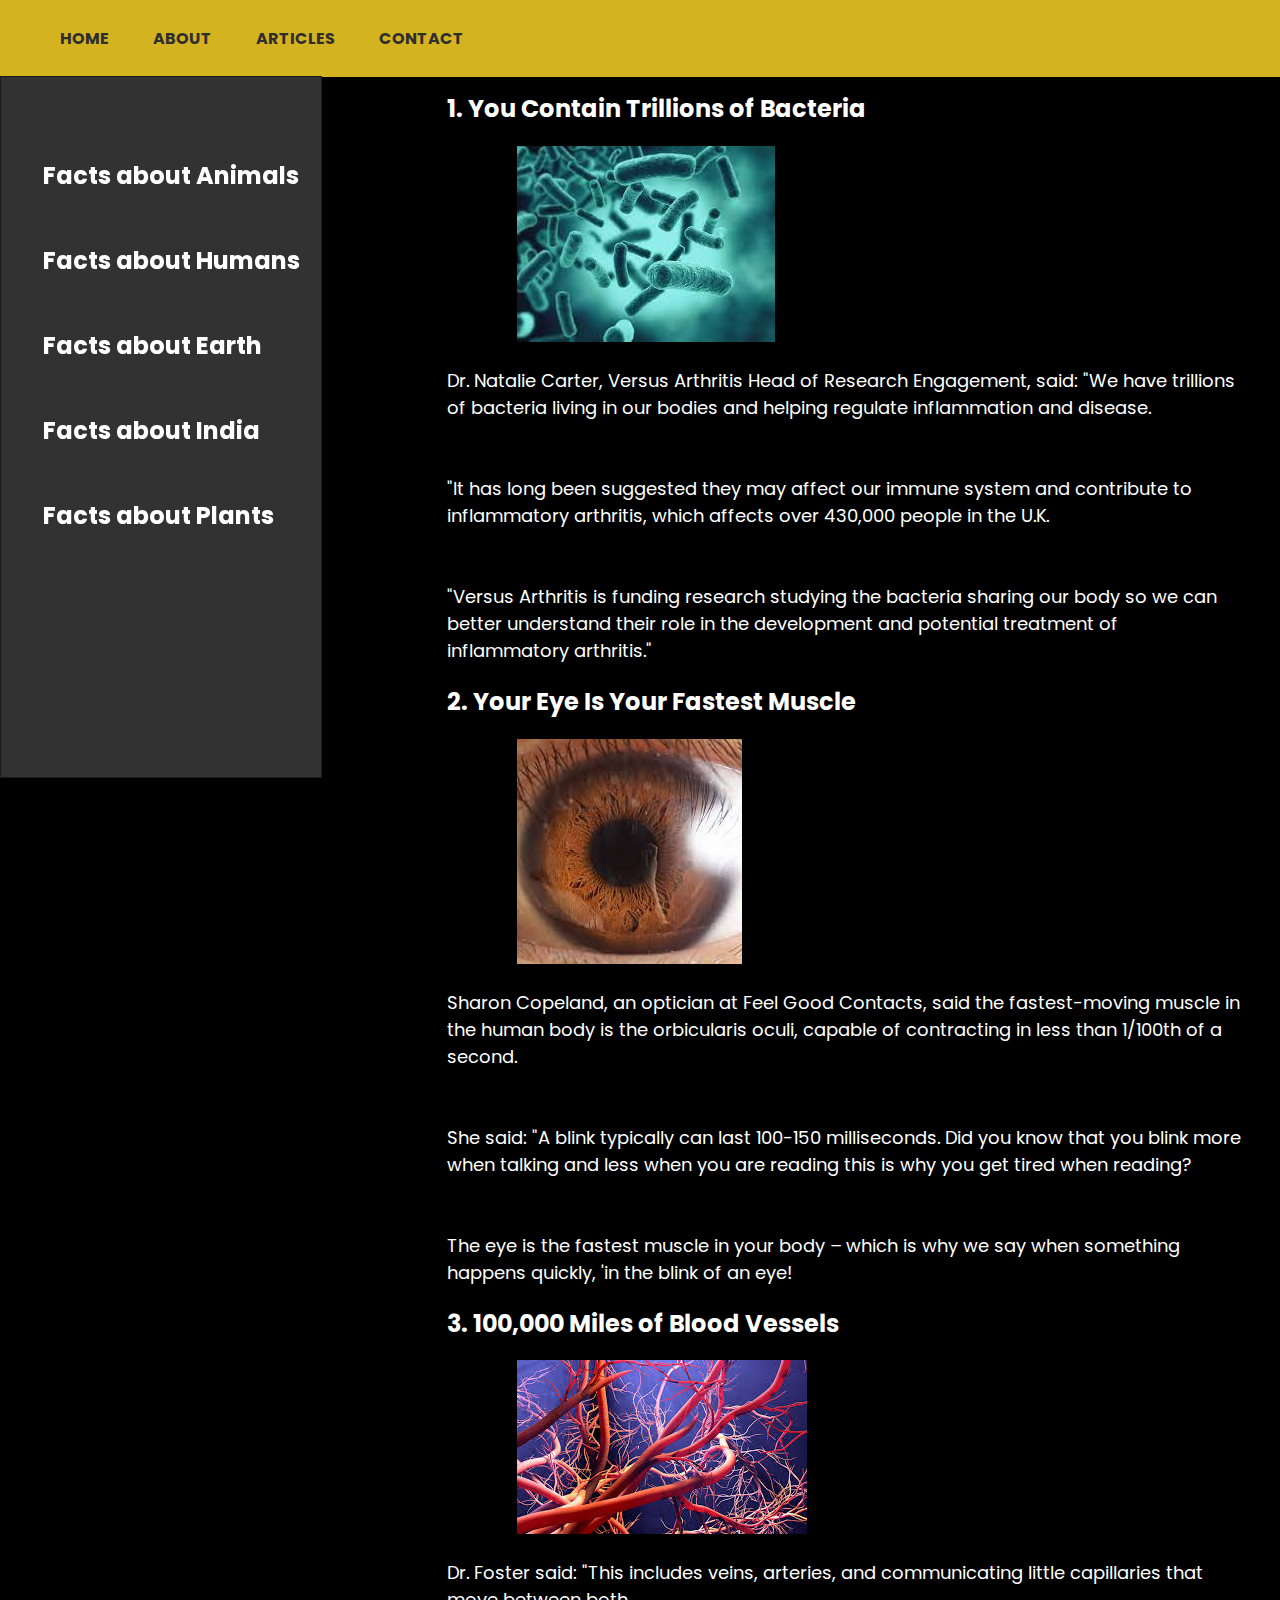
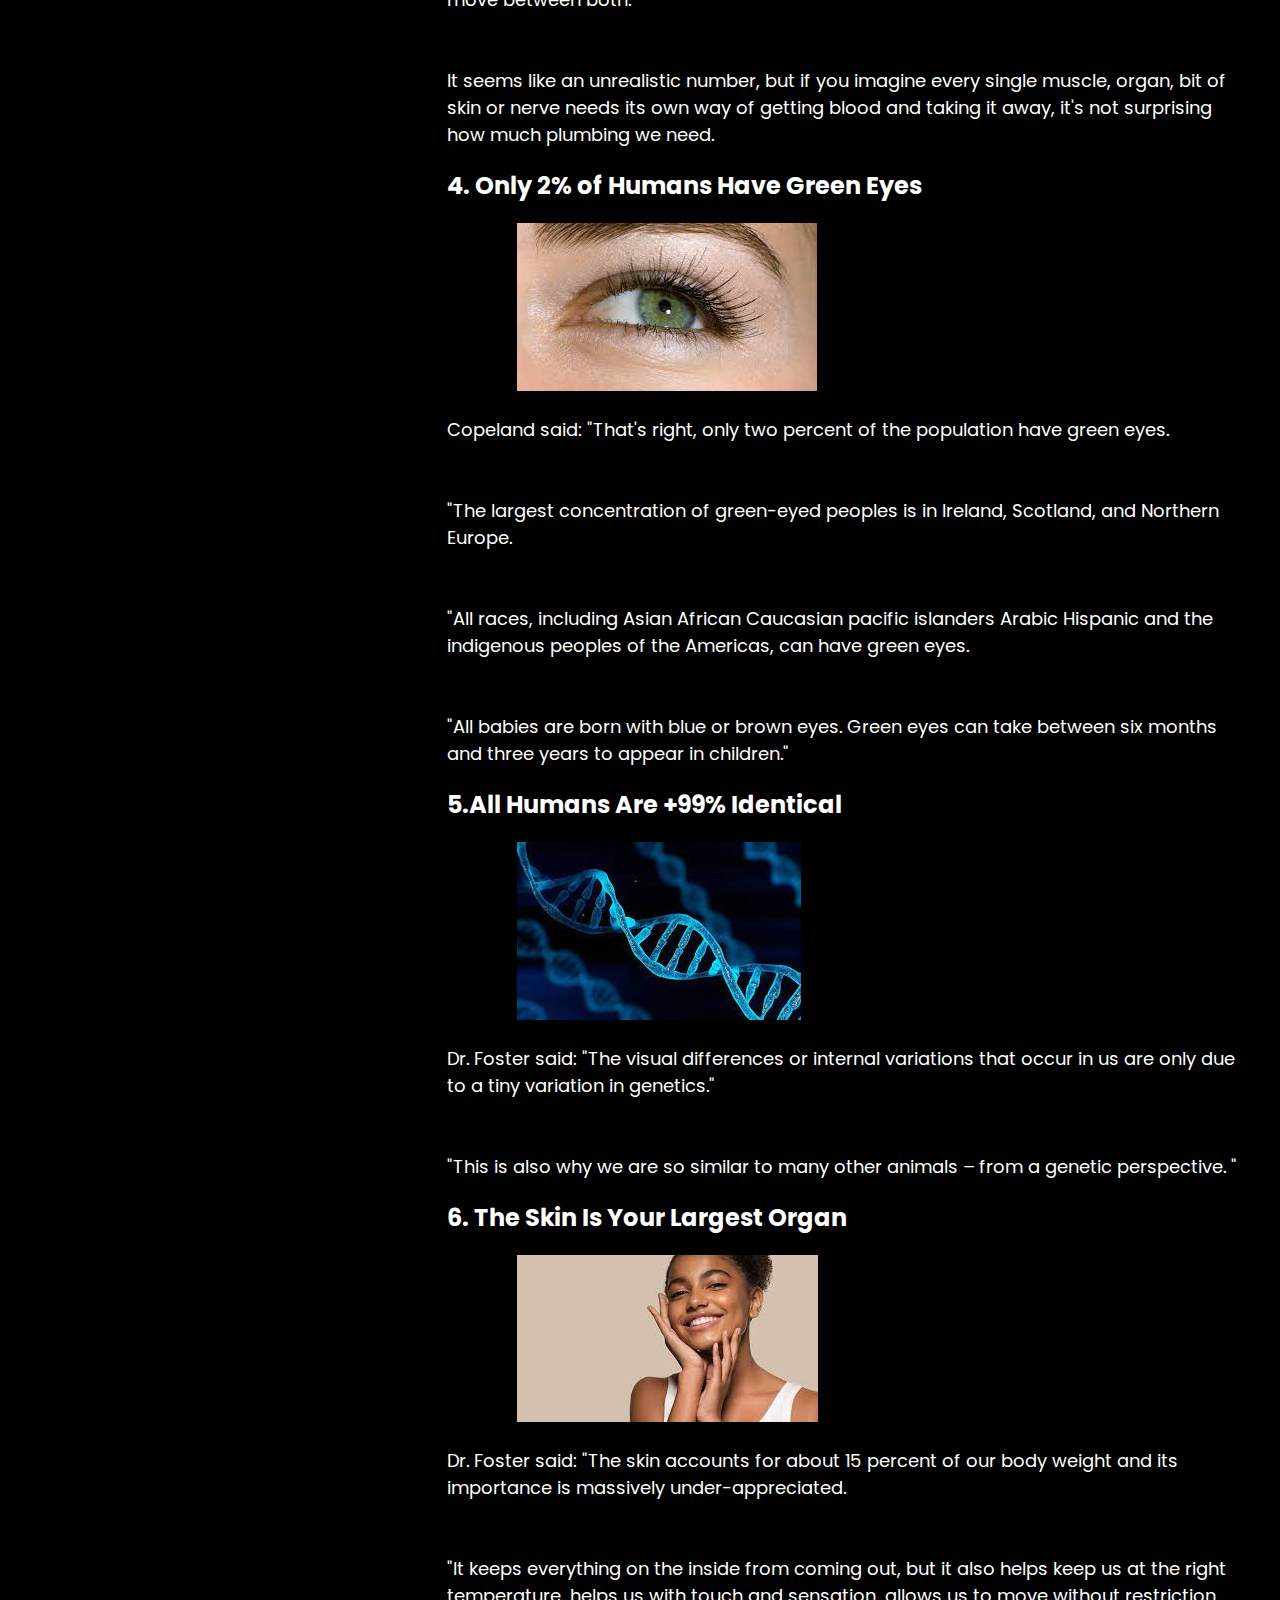
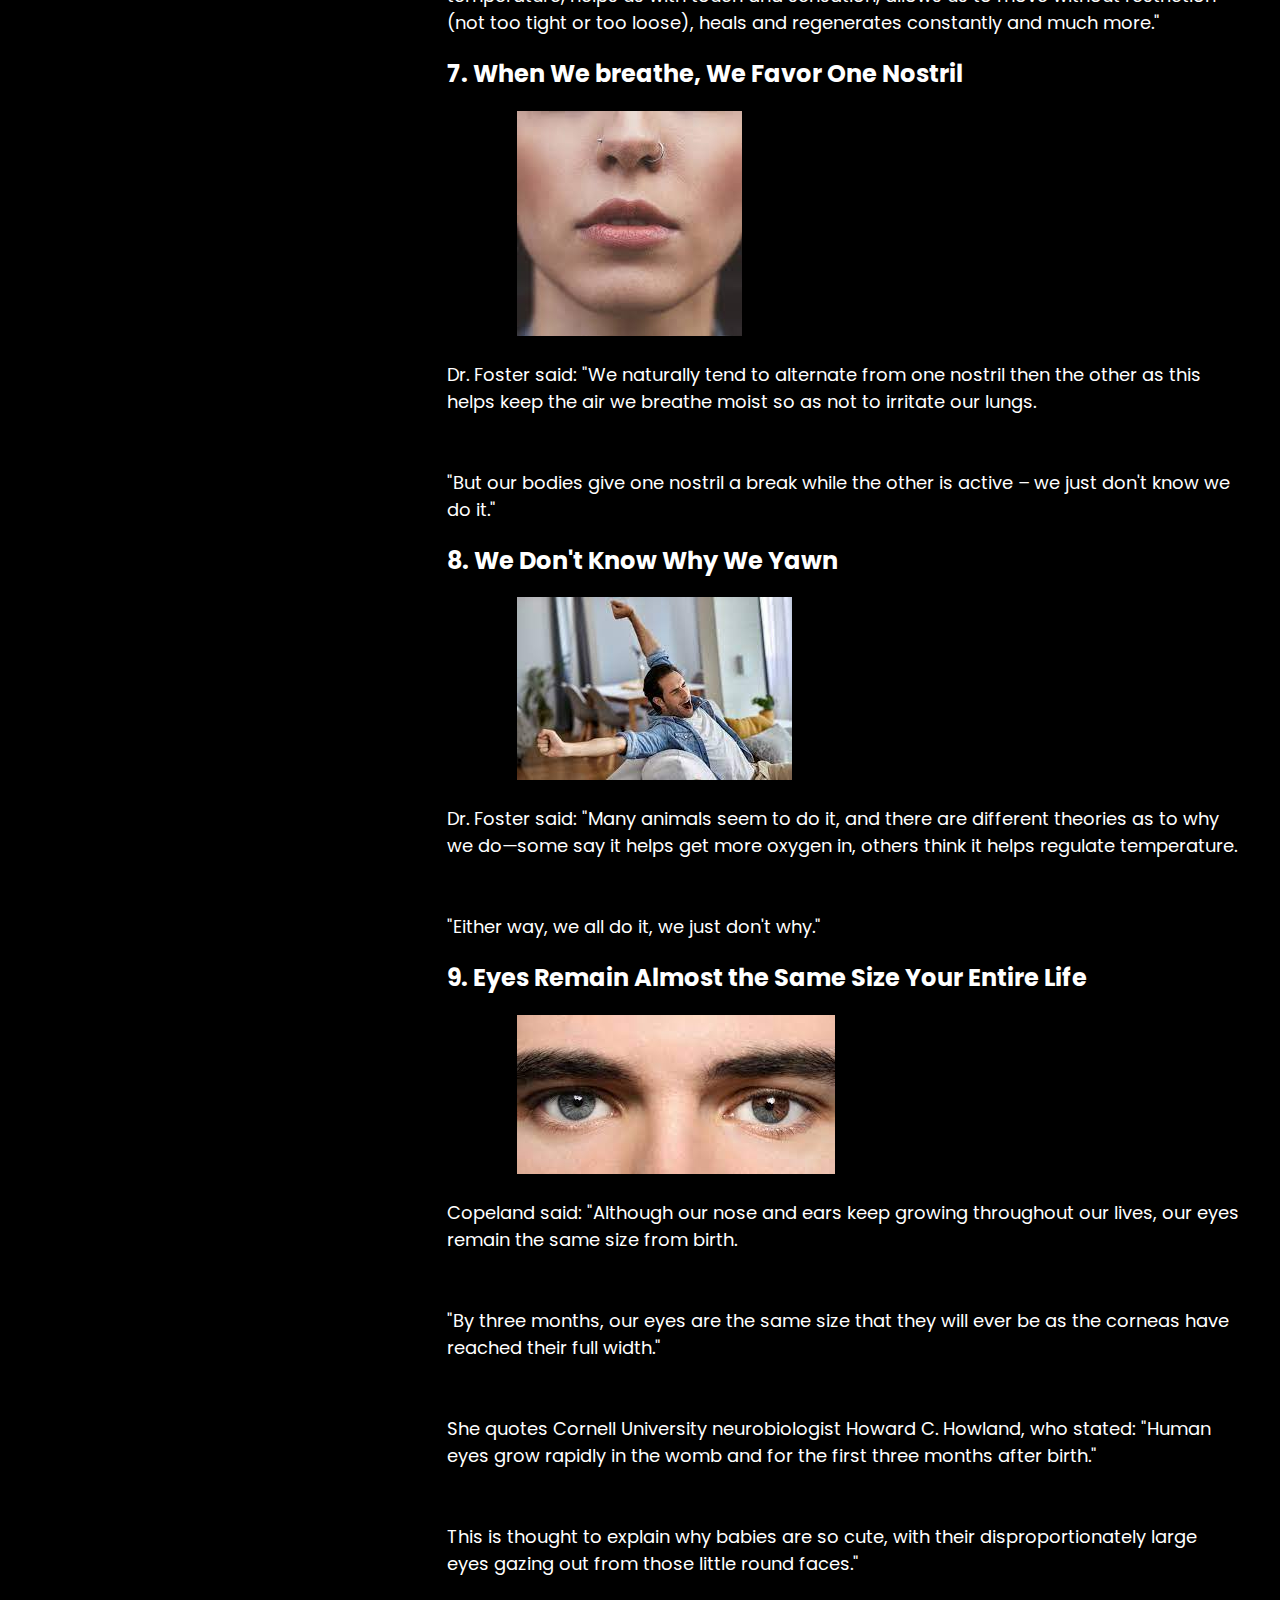
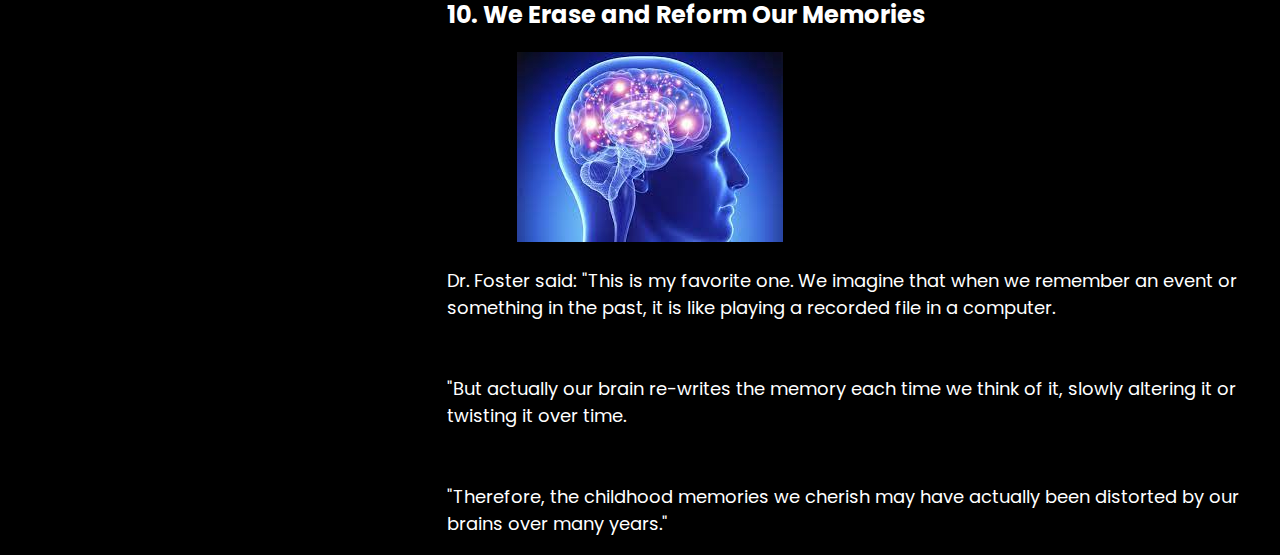
<file: humanbody.html>
<!DOCTYPE html>
<html lang="en">
<head>
    <meta charset="UTF-8">
    <meta name="viewport" content="width=device-width, initial-scale=1.0">
    <title>Human Body</title>
    <link rel="stylesheet" href="styles.css">
    <link rel="preconnect" href="https://fonts.googleapis.com">
<link rel="preconnect" href="https://fonts.gstatic.com" crossorigin>
<link href="https://fonts.googleapis.com/css2?family=Allura&family=Poppins&family=Twinkle+Star&display=swap" rel="stylesheet">
</head>
<body>
    <nav>
        <ul>
            <li><a href="index.html">HOME</a></li>
            <li><a href="about.html">ABOUT</a></li>
            <li><a href="article.html">ARTICLES</a></li>
            <li><a href="contact.html">CONTACT</a></li>
        </ul>
    </nav>
    <div class="middle">
        <div class="main">
            <h1>Amazing Fun Facts about Human Body</h1>
    <h2>1. You Contain Trillions of Bacteria</h2>
    <img src="human1.jpg" alt="">
    <p>Dr. Natalie Carter, Versus Arthritis Head of Research Engagement, said: "We have trillions of bacteria living in our bodies and helping regulate inflammation and disease. <br><br><br>

        "It has long been suggested they may affect our immune system and contribute to inflammatory arthritis, which affects over 430,000 people in the U.K. <br><br><br>
        
        "Versus Arthritis is funding research studying the bacteria sharing our body so we can better understand their role in the development and potential treatment of inflammatory arthritis."</p>
    <h2>2. Your Eye Is Your Fastest Muscle</h2>
    <img src="human2.jpg" alt="">
    <p>Sharon Copeland, an optician at Feel Good Contacts, said the fastest-moving muscle in the human body is the orbicularis oculi, capable of contracting in less than 1/100th of a second. <br><br><br>

        She said: "A blink typically can last 100-150 milliseconds. Did you know that you blink more when talking and less when you are reading this is why you get tired when reading? <br><br><br>
        The eye is the fastest muscle in your body – which is why we say when something happens quickly, 'in the blink of an eye!</p>
    <h2>3. 100,000 Miles of Blood Vessels</h2>
    <img src="human3.jpg" alt="">
    <p>Dr. Foster said: "This includes veins, arteries, and communicating little capillaries that move between both. <br><br><br>
        It seems like an unrealistic number, but if you imagine every single muscle, organ, bit of skin or nerve needs its own way of getting blood and taking it away, it's not surprising how much plumbing we need.</p>
    <h2>4. Only 2% of Humans Have Green Eyes</h2>
    <img src="human4.jpg" alt="">
    <p>Copeland said: "That's right, only two percent of the population have green eyes. <br><br><br>
        "The largest concentration of green-eyed peoples is in Ireland, Scotland, and Northern Europe. <br><br><br>

        "All races, including Asian African Caucasian pacific islanders Arabic Hispanic and the indigenous peoples of the Americas, can have green eyes. <br><br><br>
        
        "All babies are born with blue or brown eyes. Green eyes can take between six months and three years to appear in children."</p>
    <h2>5.All Humans Are +99% Identical</h2>
    <img src="human5.jpg" alt="">
    <p>Dr. Foster said: "The visual differences or internal variations that occur in us are only due to a tiny variation in genetics." <br><br><br>

        "This is also why we are so similar to many other animals – from a genetic perspective. "</p>
    <h2>6. The Skin Is Your Largest Organ</h2>
    <img src="human6.jpg" alt="">
    <p>Dr. Foster said: "The skin accounts for about 15 percent of our body weight and its importance is massively under-appreciated. <br><br><br>

        "It keeps everything on the inside from coming out, but it also helps keep us at the right temperature, helps us with touch and sensation, allows us to move without restriction (not too tight or too loose), heals and regenerates constantly and much more."</p>
    <h2>7. When We breathe, We Favor One Nostril</h2>
    <img src="human7.jpg" alt="">
    <p>Dr. Foster said: "We naturally tend to alternate from one nostril then the other as this helps keep the air we breathe moist so as not to irritate our lungs. <br><br><br>

        "But our bodies give one nostril a break while the other is active – we just don't know we do it."</p>
    <h2>8. We Don't Know Why We Yawn</h2>
    <img src="human8.jpg" alt="">
    <p>Dr. Foster said: "Many animals seem to do it, and there are different theories as to why we do—some say it helps get more oxygen in, others think it helps regulate temperature. <br><br><br>

        "Either way, we all do it, we just don't why."</p>
    <h2>9. Eyes Remain Almost the Same Size Your Entire Life</h2>
    <img src="human9.jpg" alt="">
    <p>Copeland said: "Although our nose and ears keep growing throughout our lives, our eyes remain the same size from birth. <br><br><br>

        "By three months, our eyes are the same size that they will ever be as the corneas have reached their full width." <br><br><br> 
        She quotes Cornell University neurobiologist Howard C. Howland, who stated: "Human eyes grow rapidly in the womb and for the first three months after birth." <br><br><br>

        This is thought to explain why babies are so cute, with their disproportionately large eyes gazing out from those little round faces."</p>
    <h2>10. We Erase and Reform Our Memories</h2>
    <img src="human10.jpg" alt="">
    <p>Dr. Foster said: "This is my favorite one. We imagine that when we remember an event or something in the past, it is like playing a recorded file in a computer. <br><br><br>

        "But actually our brain re-writes the memory each time we think of it, slowly altering it or twisting it over time. <br><br><br>
        
        "Therefore, the childhood memories we cherish may have actually been distorted by our brains over many years."</p>
        </div>
        <div class="sidebar">
            <aside>
                <ul>
                    <li><a href="animals.html">Facts about Animals</a></li>
                    <li><a href="humanbody.html">Facts about Humans</a></li>
                    <li><a href="earth.html">Facts about Earth</a></li>
                    <li><a href="India.html">Facts about India</a></li>
                    <li><a href="plants.html">Facts about Plants</a></li>
                </ul>
            </aside>
        </div>
    </div>

    
</body>
</html>
</file>
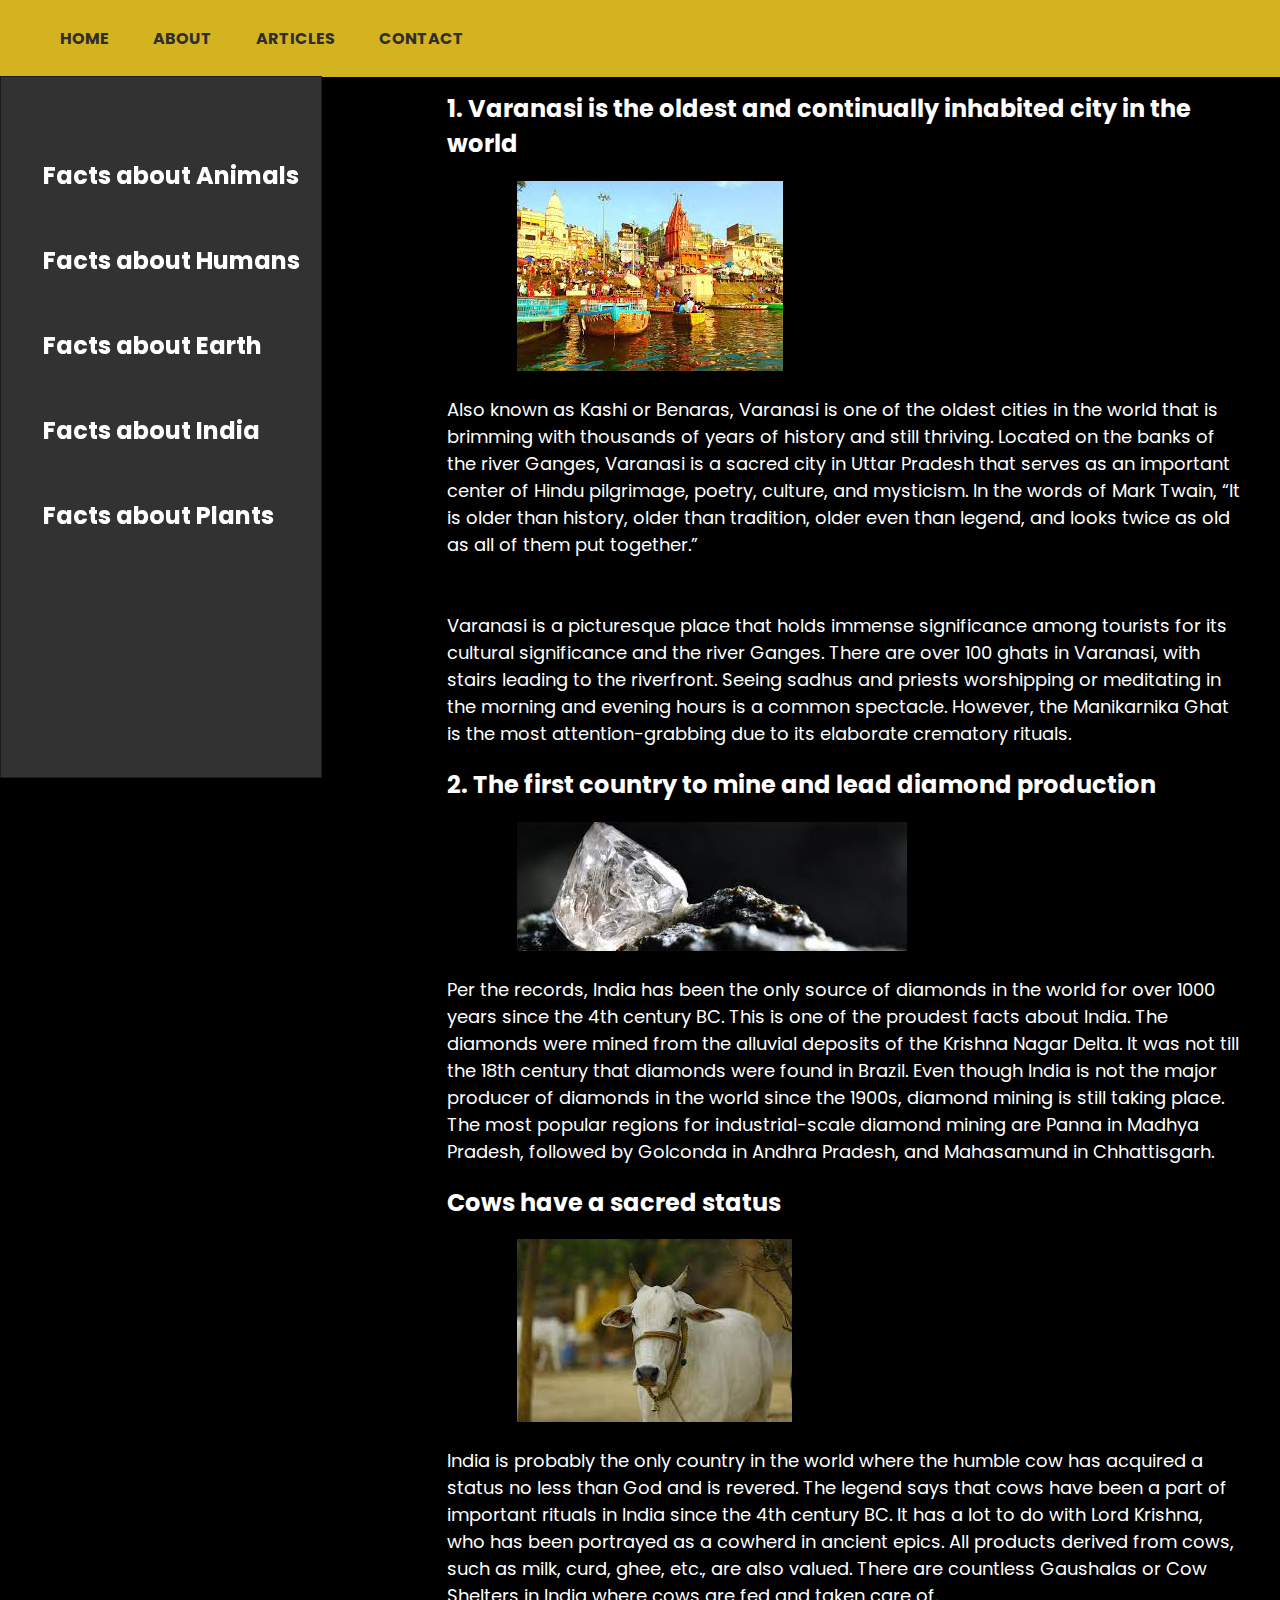
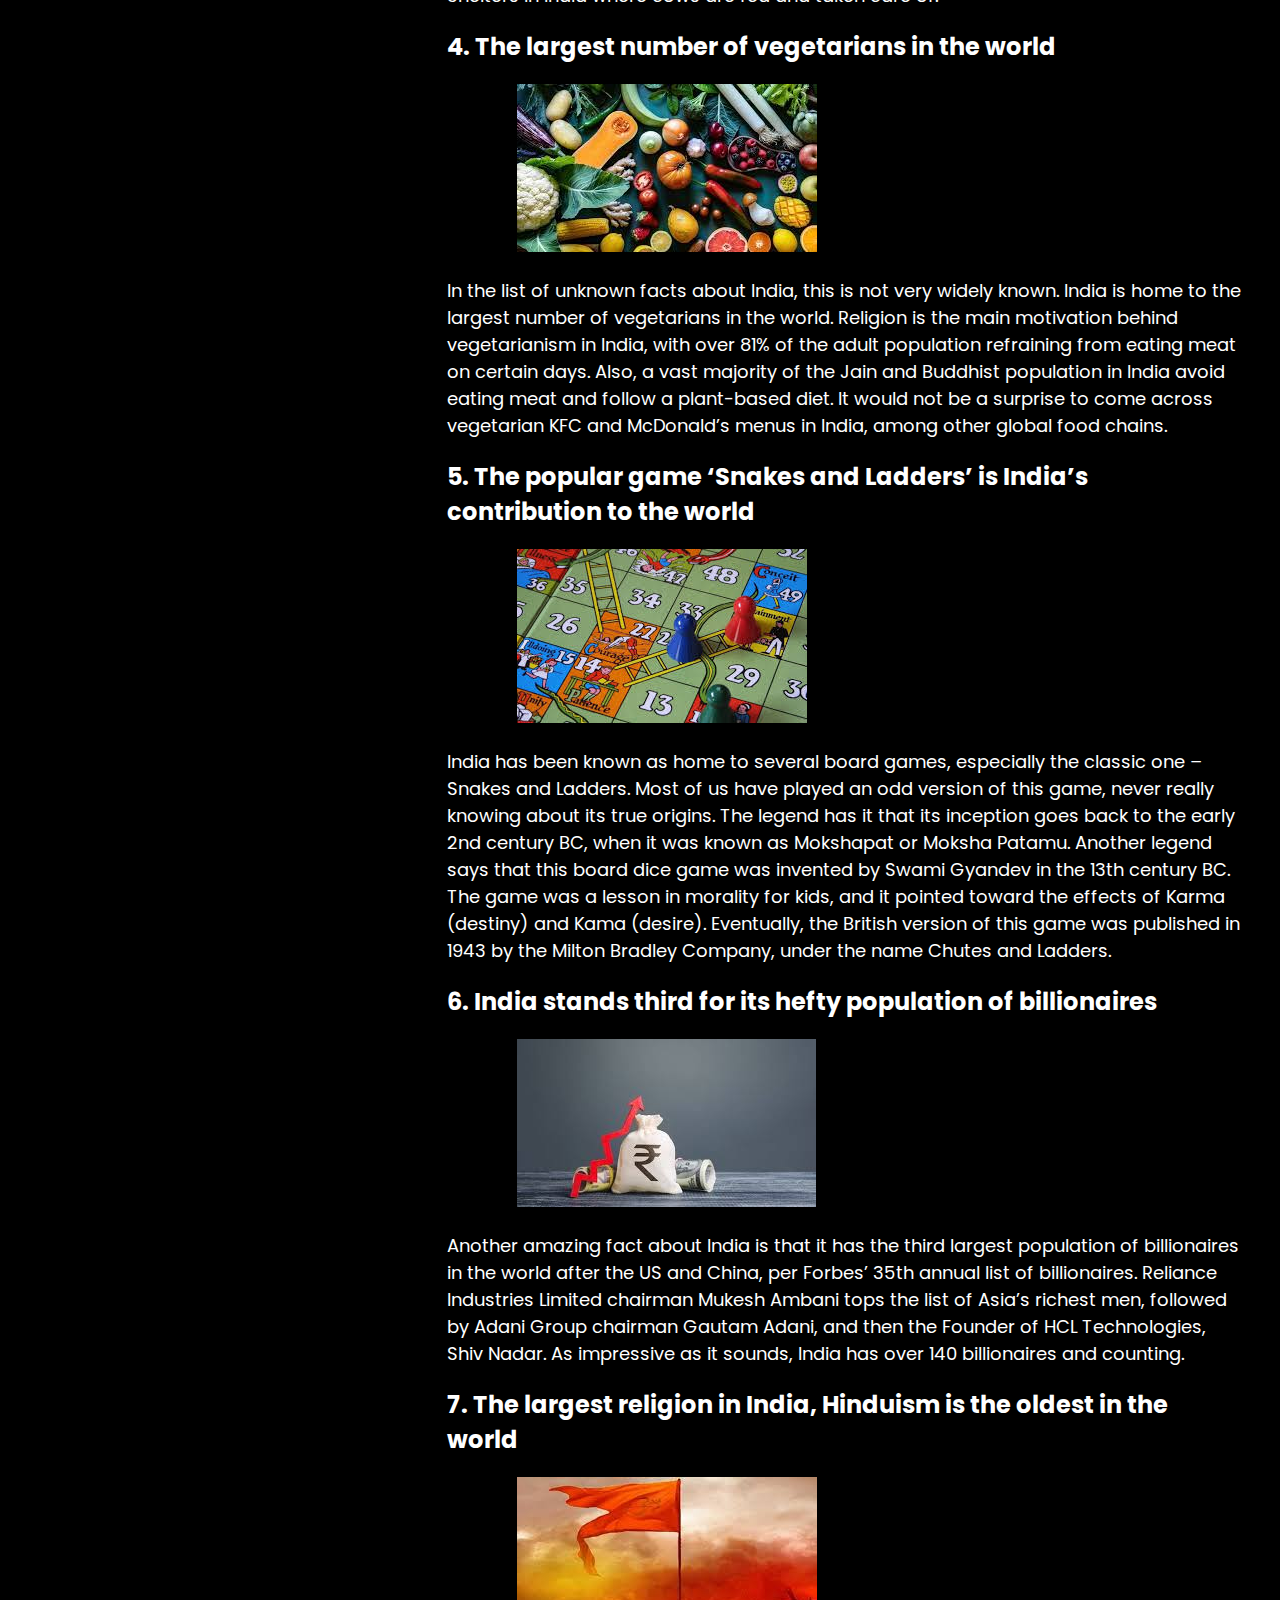
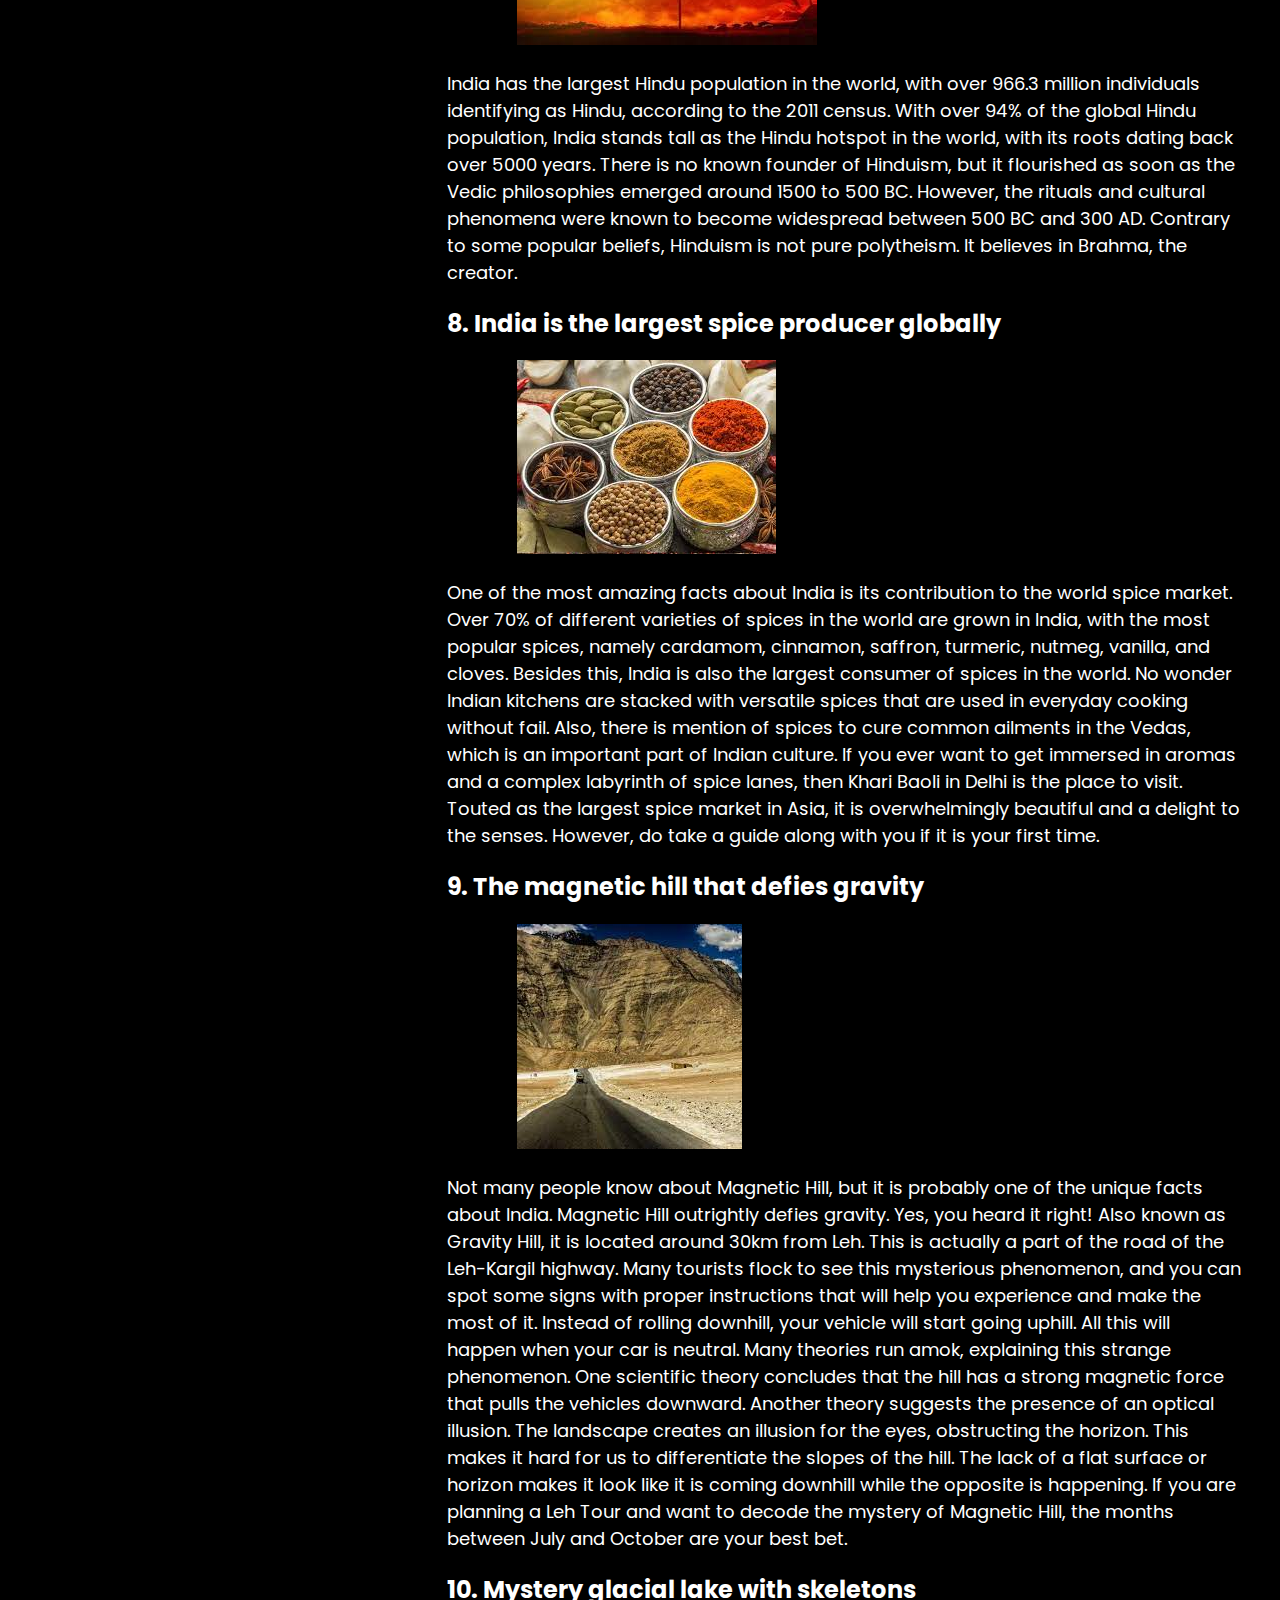
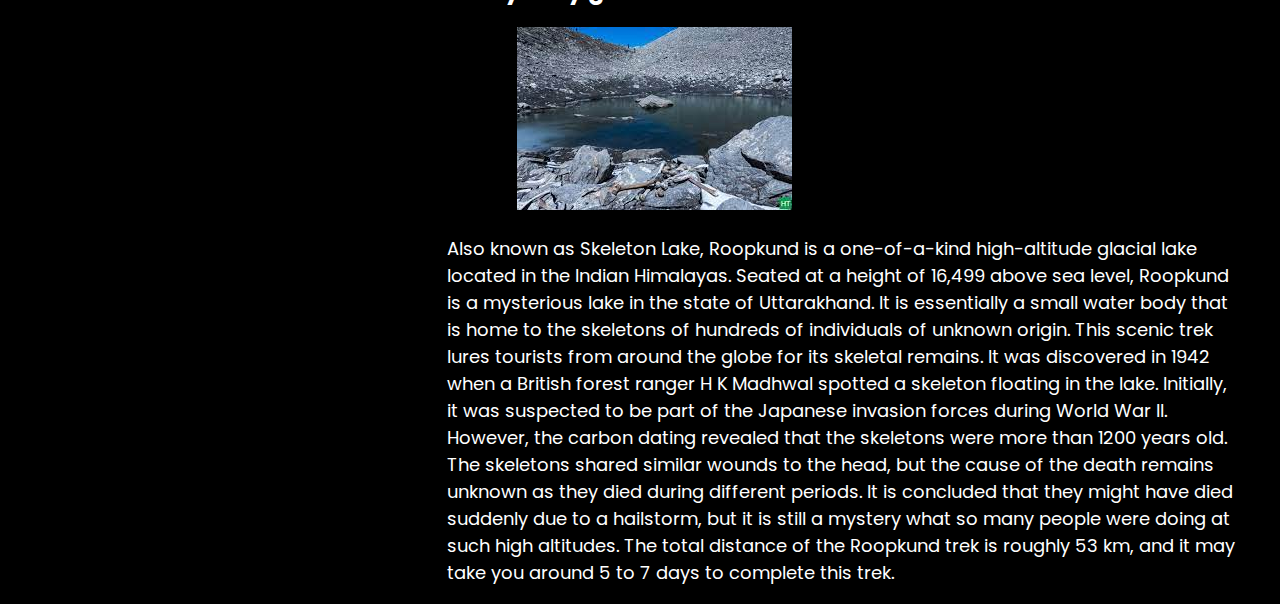
<file: India.html>
<!DOCTYPE html>
<html lang="en">
<head>
    <meta charset="UTF-8">
    <meta name="viewport" content="width=device-width, initial-scale=1.0">
    <title>India</title>
    <link rel="stylesheet" href="styles.css">
    <link rel="preconnect" href="https://fonts.googleapis.com">
<link rel="preconnect" href="https://fonts.gstatic.com" crossorigin>
<link href="https://fonts.googleapis.com/css2?family=Allura&family=Poppins&family=Twinkle+Star&display=swap" rel="stylesheet">
</head>
<body>
    <nav>
        <ul>
            <li><a href="index.html">HOME</a></li>
            <li><a href="about.html">ABOUT</a></li>
            <li><a href="article.html">ARTICLES</a></li>
            <li><a href="contact.html">CONTACT</a></li>
        </ul>
    </nav>
    <div class="middle">
        <div class="main">
            <h1>Amazing Fun Facts about India</h1>
    <h2>1. Varanasi is the oldest and continually inhabited city in the world
    </h2>
    <img src="india1.jpg" alt="">
    <p>Also known as Kashi or Benaras, Varanasi is one of the oldest cities in the world that is brimming with thousands of years of history and still thriving. Located on the banks of the river Ganges, Varanasi is a sacred city in Uttar Pradesh that serves as an important center of Hindu pilgrimage, poetry, culture, and mysticism. In the words of Mark Twain, “It is older than history, older than tradition, older even than legend, and looks twice as old as all of them put together.” <br><br><br>

        Varanasi is a picturesque place that holds immense significance among tourists for its cultural significance and the river Ganges. There are over 100 ghats in Varanasi, with stairs leading to the riverfront. Seeing sadhus and priests worshipping or meditating in the morning and evening hours is a common spectacle. However, the Manikarnika Ghat is the most attention-grabbing due to its elaborate crematory rituals.  </p>
    <h2>2. The first country to mine and lead diamond production</h2>
    <img src="india2.jpg" alt="">
    <p>Per the records, India has been the only source of diamonds in the world for over 1000 years since the 4th century BC. This is one of the proudest facts about India. The diamonds were mined from the alluvial deposits of the Krishna Nagar Delta. It was not till the 18th century that diamonds were found in Brazil. Even though India is not the major producer of diamonds in the world since the 1900s, diamond mining is still taking place. The most popular regions for industrial-scale diamond mining are Panna in Madhya Pradesh, followed by Golconda in Andhra Pradesh, and Mahasamund in Chhattisgarh.  </p>
    <h2>Cows have a sacred status</h2>
    <img src="india3.jpg" alt="">
    <p>India is probably the only country in the world where the humble cow has acquired a status no less than God and is revered. The legend says that cows have been a part of important rituals in India since the 4th century BC. It has a lot to do with Lord Krishna, who has been portrayed as a cowherd in ancient epics. All products derived from cows, such as milk, curd, ghee, etc., are also valued. There are countless Gaushalas or Cow Shelters in India where cows are fed and taken care of.</p>
    <h2>4. The largest number of vegetarians in the world</h2>
    <img src="india4.jpg" alt="">
    <p>In the list of unknown facts about India, this is not very widely known. India is home to the largest number of vegetarians in the world. Religion is the main motivation behind vegetarianism in India, with over 81% of the adult population refraining from eating meat on certain days. Also, a vast majority of the Jain and Buddhist population in India avoid eating meat and follow a plant-based diet. It would not be a surprise to come across vegetarian KFC and McDonald’s menus in India, among other global food chains.</p>
    <h2>5. The popular game ‘Snakes and Ladders’ is India’s contribution to the world</h2>
    <img src="india5.jpg" alt="">
    <p>India has been known as home to several board games, especially the classic one – Snakes and Ladders. Most of us have played an odd version of this game, never really knowing about its true origins. The legend has it that its inception goes back to the early 2nd century BC, when it was known as Mokshapat or Moksha Patamu. Another legend says that this board dice game was invented by Swami Gyandev in the 13th century BC. The game was a lesson in morality for kids, and it pointed toward the effects of Karma (destiny) and Kama (desire). Eventually, the British version of this game was published in 1943 by the Milton Bradley Company, under the name Chutes and Ladders.</p>
    <h2>6. India stands third for its hefty population of billionaires</h2>
    <img src="india6.jpg" alt="">
    <p>Another amazing fact about India is that it has the third largest population of billionaires in the world after the US and China, per Forbes’ 35th annual list of billionaires. Reliance Industries Limited chairman Mukesh Ambani tops the list of Asia’s richest men, followed by Adani Group chairman Gautam Adani, and then the Founder of HCL Technologies, Shiv Nadar. As impressive as it sounds, India has over 140 billionaires and counting.</p>
    <h2>7. The largest religion in India, Hinduism is the oldest in the world</h2>
    <img src="india7.jpg" alt="">
    <p>India has the largest Hindu population in the world, with over 966.3 million individuals identifying as Hindu, according to the 2011 census. With over 94% of the global Hindu population, India stands tall as the Hindu hotspot in the world, with its roots dating back over 5000 years. There is no known founder of Hinduism, but it flourished as soon as the Vedic philosophies emerged around 1500 to 500 BC. However, the rituals and cultural phenomena were known to become widespread between 500 BC and 300 AD. Contrary to some popular beliefs, Hinduism is not pure polytheism. It believes in Brahma, the creator.</p>
    <h2>8. India is the largest spice producer globally</h2>
    <img src="india8.jpg" alt="">
    <p>One of the most amazing facts about India is its contribution to the world spice market. Over 70% of different varieties of spices in the world are grown in India, with the most popular spices, namely cardamom, cinnamon, saffron, turmeric, nutmeg, vanilla, and cloves. Besides this, India is also the largest consumer of spices in the world. No wonder Indian kitchens are stacked with versatile spices that are used in everyday cooking without fail. Also, there is mention of spices to cure common ailments in the Vedas, which is an important part of Indian culture. If you ever want to get immersed in aromas and a complex labyrinth of spice lanes, then Khari Baoli in Delhi is the place to visit. Touted as the largest spice market in Asia, it is overwhelmingly beautiful and a delight to the senses. However, do take a guide along with you if it is your first time.</p>
    <h2>9. The magnetic hill that defies gravity</h2>
    <img src="india9.jpg" alt="">
    <p>Not many people know about Magnetic Hill, but it is probably one of the unique facts about India. Magnetic Hill outrightly defies gravity. Yes, you heard it right! Also known as Gravity Hill, it is located around 30km from Leh. This is actually a part of the road of the Leh-Kargil highway. Many tourists flock to see this mysterious phenomenon, and you can spot some signs with proper instructions that will help you experience and make the most of it. Instead of rolling downhill, your vehicle will start going uphill. All this will happen when your car is neutral. Many theories run amok, explaining this strange phenomenon. One scientific theory concludes that the hill has a strong magnetic force that pulls the vehicles downward. Another theory suggests the presence of an optical illusion. The landscape creates an illusion for the eyes, obstructing the horizon. This makes it hard for us to differentiate the slopes of the hill. The lack of a flat surface or horizon makes it look like it is coming downhill while the opposite is happening. If you are planning a Leh Tour and want to decode the mystery of Magnetic Hill, the months between July and October are your best bet.</p>
    <h2>10. Mystery glacial lake with skeletons</h2>
    <img src="india10.jpg" alt="">
    <p>Also known as Skeleton Lake, Roopkund is a one-of-a-kind high-altitude glacial lake located in the Indian Himalayas. Seated at a height of 16,499 above sea level, Roopkund is a mysterious lake in the state of Uttarakhand. It is essentially a small water body that is home to the skeletons of hundreds of individuals of unknown origin. This scenic trek lures tourists from around the globe for its skeletal remains. It was discovered in 1942 when a British forest ranger H K Madhwal spotted a skeleton floating in the lake. Initially, it was suspected to be part of the Japanese invasion forces during World War II. However, the carbon dating revealed that the skeletons were more than 1200 years old. The skeletons shared similar wounds to the head, but the cause of the death remains unknown as they died during different periods. It is concluded that they might have died suddenly due to a hailstorm, but it is still a mystery what so many people were doing at such high altitudes. The total distance of the Roopkund trek is roughly 53 km, and it may take you around 5 to 7 days to complete this trek.  </p>
        </div>
        <div class="sidebar">
            <aside>
                <ul>
                    <li><a href="animals.html">Facts about Animals</a></li>
                    <li><a href="humanbody.html">Facts about Humans</a></li>
                    <li><a href="earth.html">Facts about Earth</a></li>
                    <li><a href="India.html">Facts about India</a></li>
                    <li><a href="plants.html">Facts about Plants</a></li>
                </ul>
            </aside>
        </div>
    </div>
    
</body>
</html>
</file>
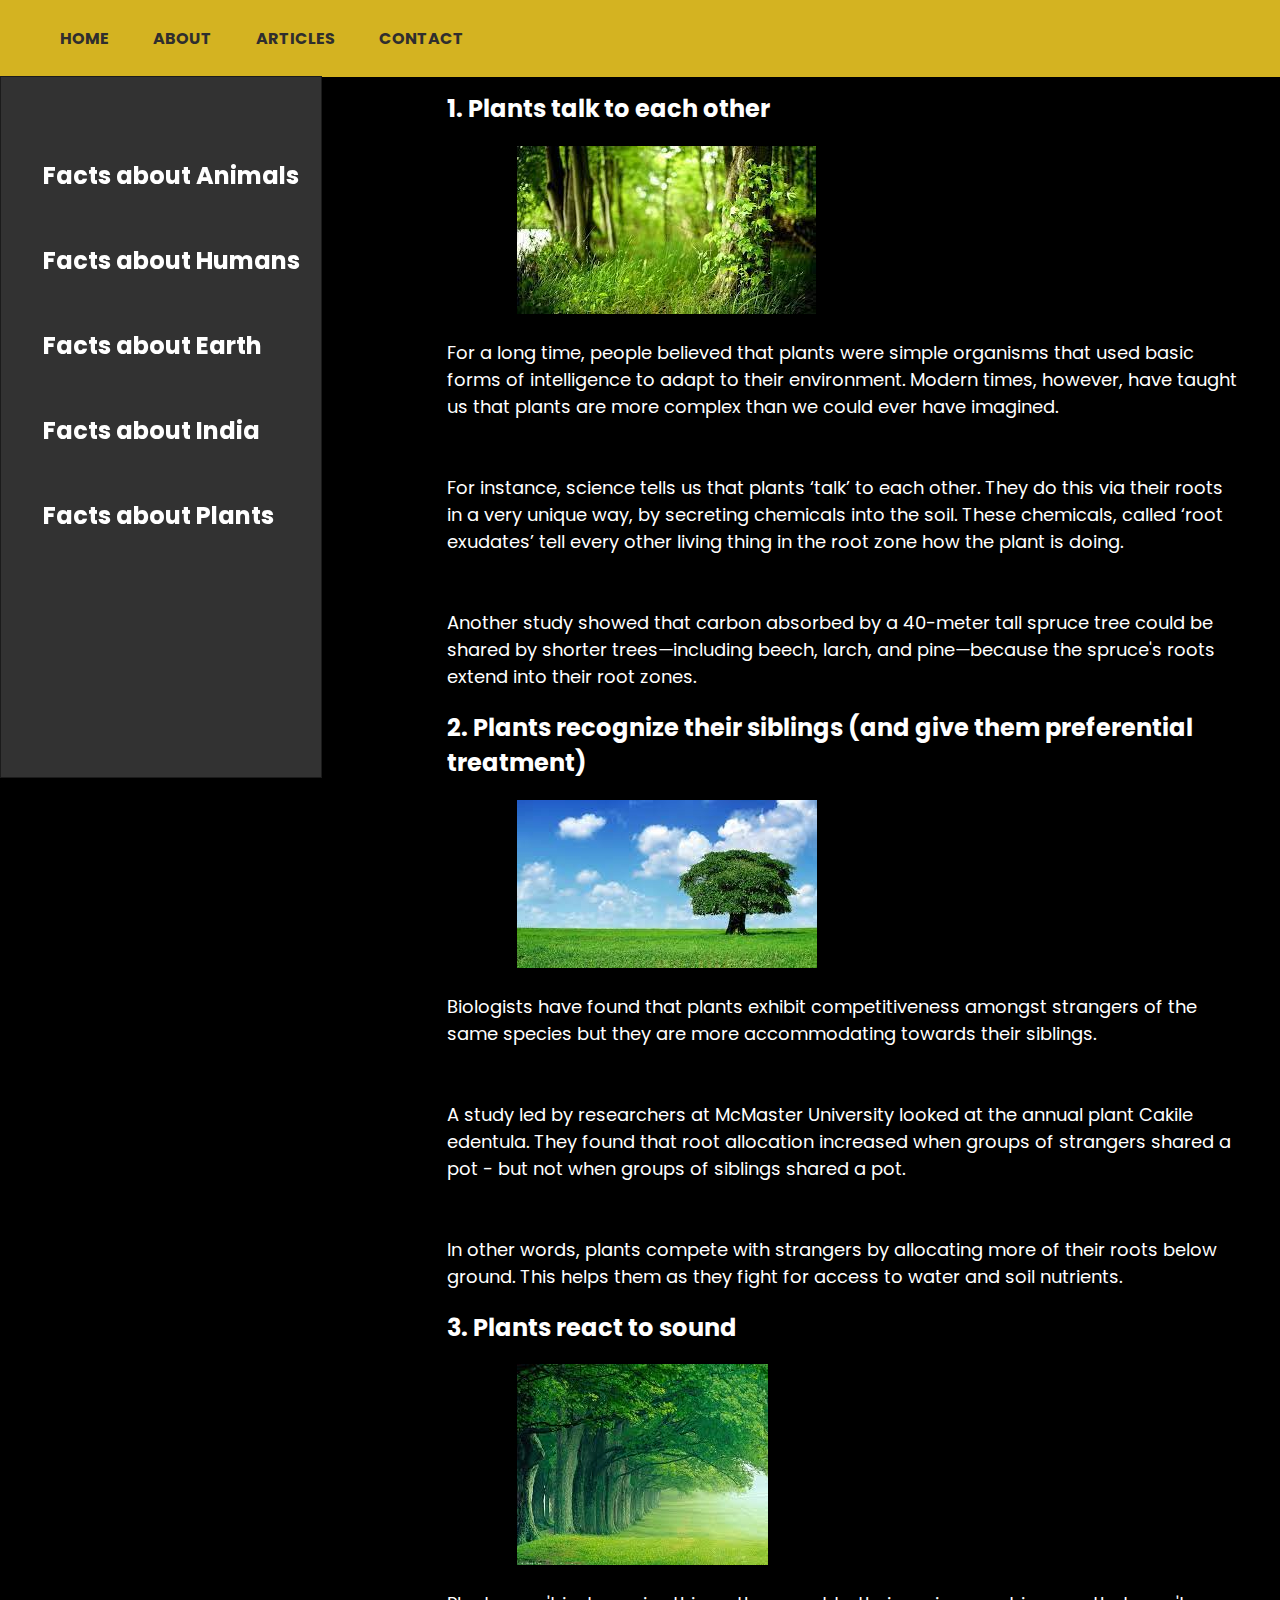
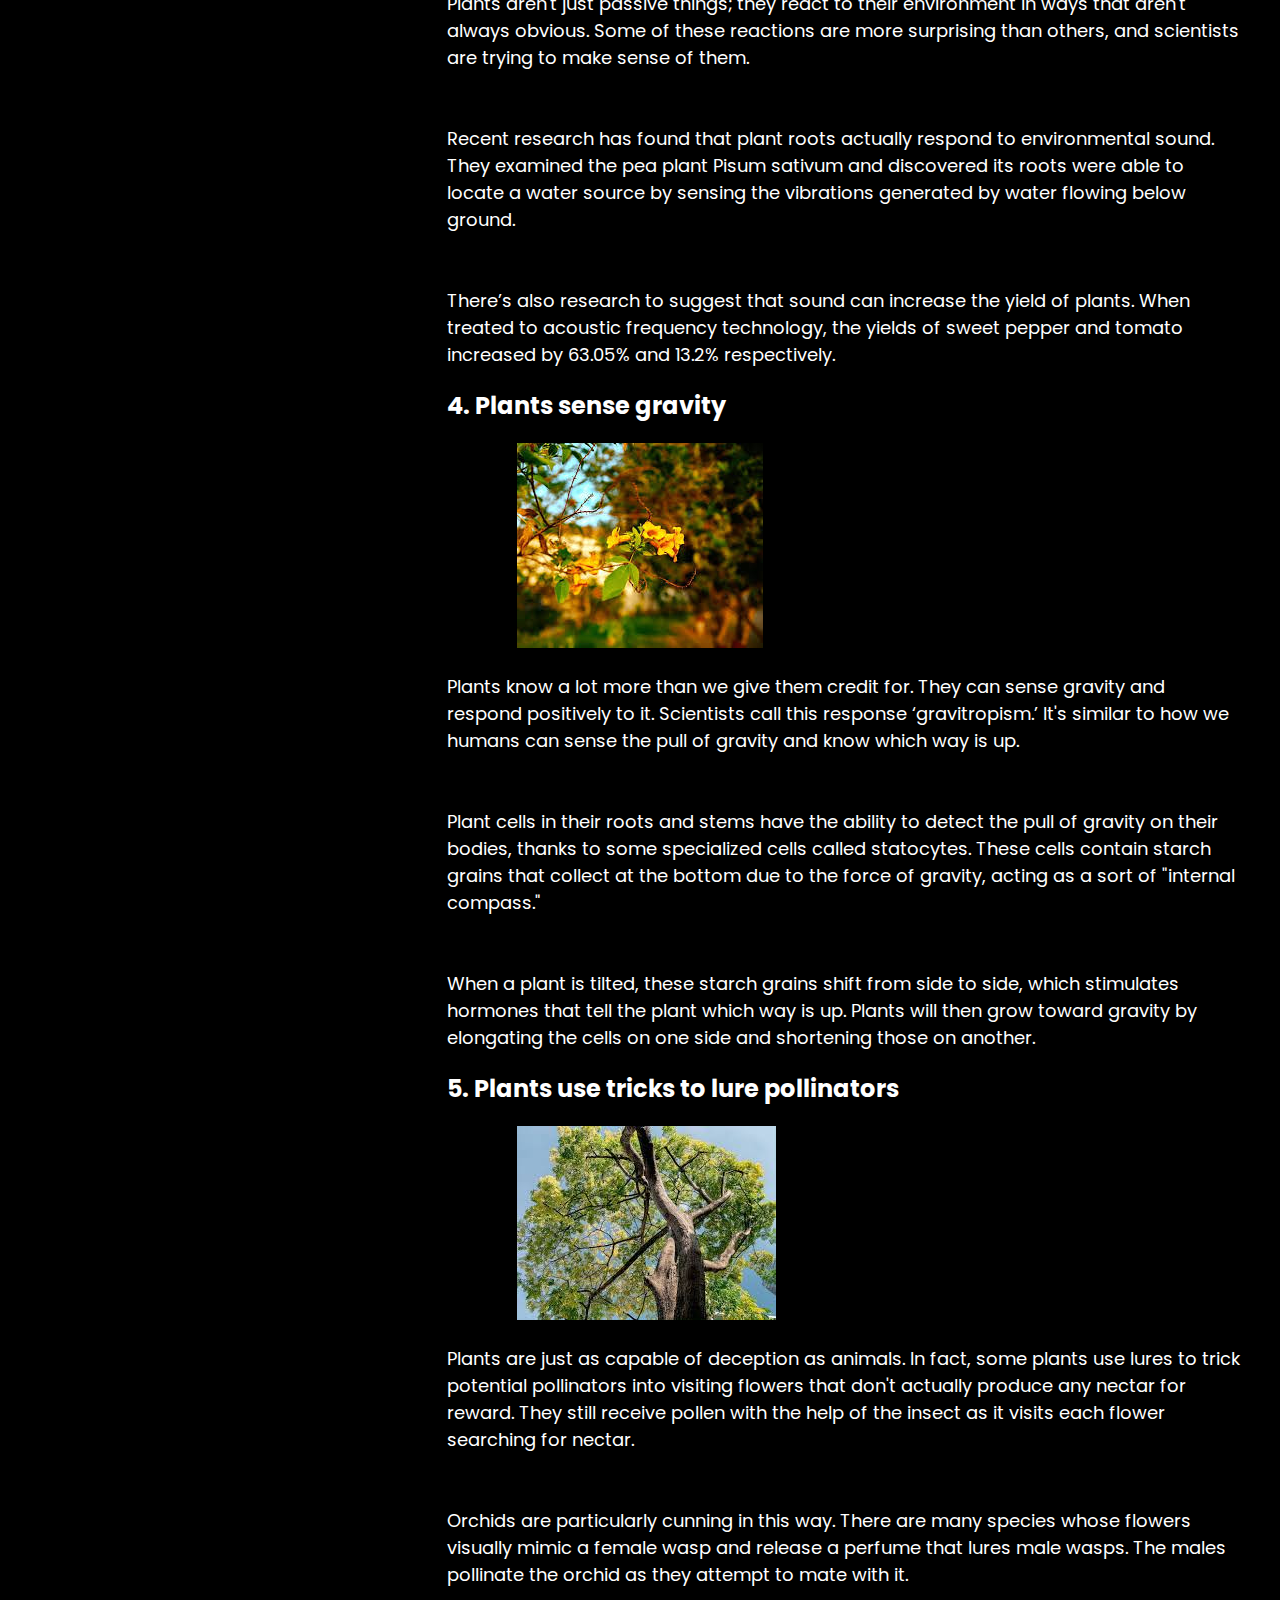
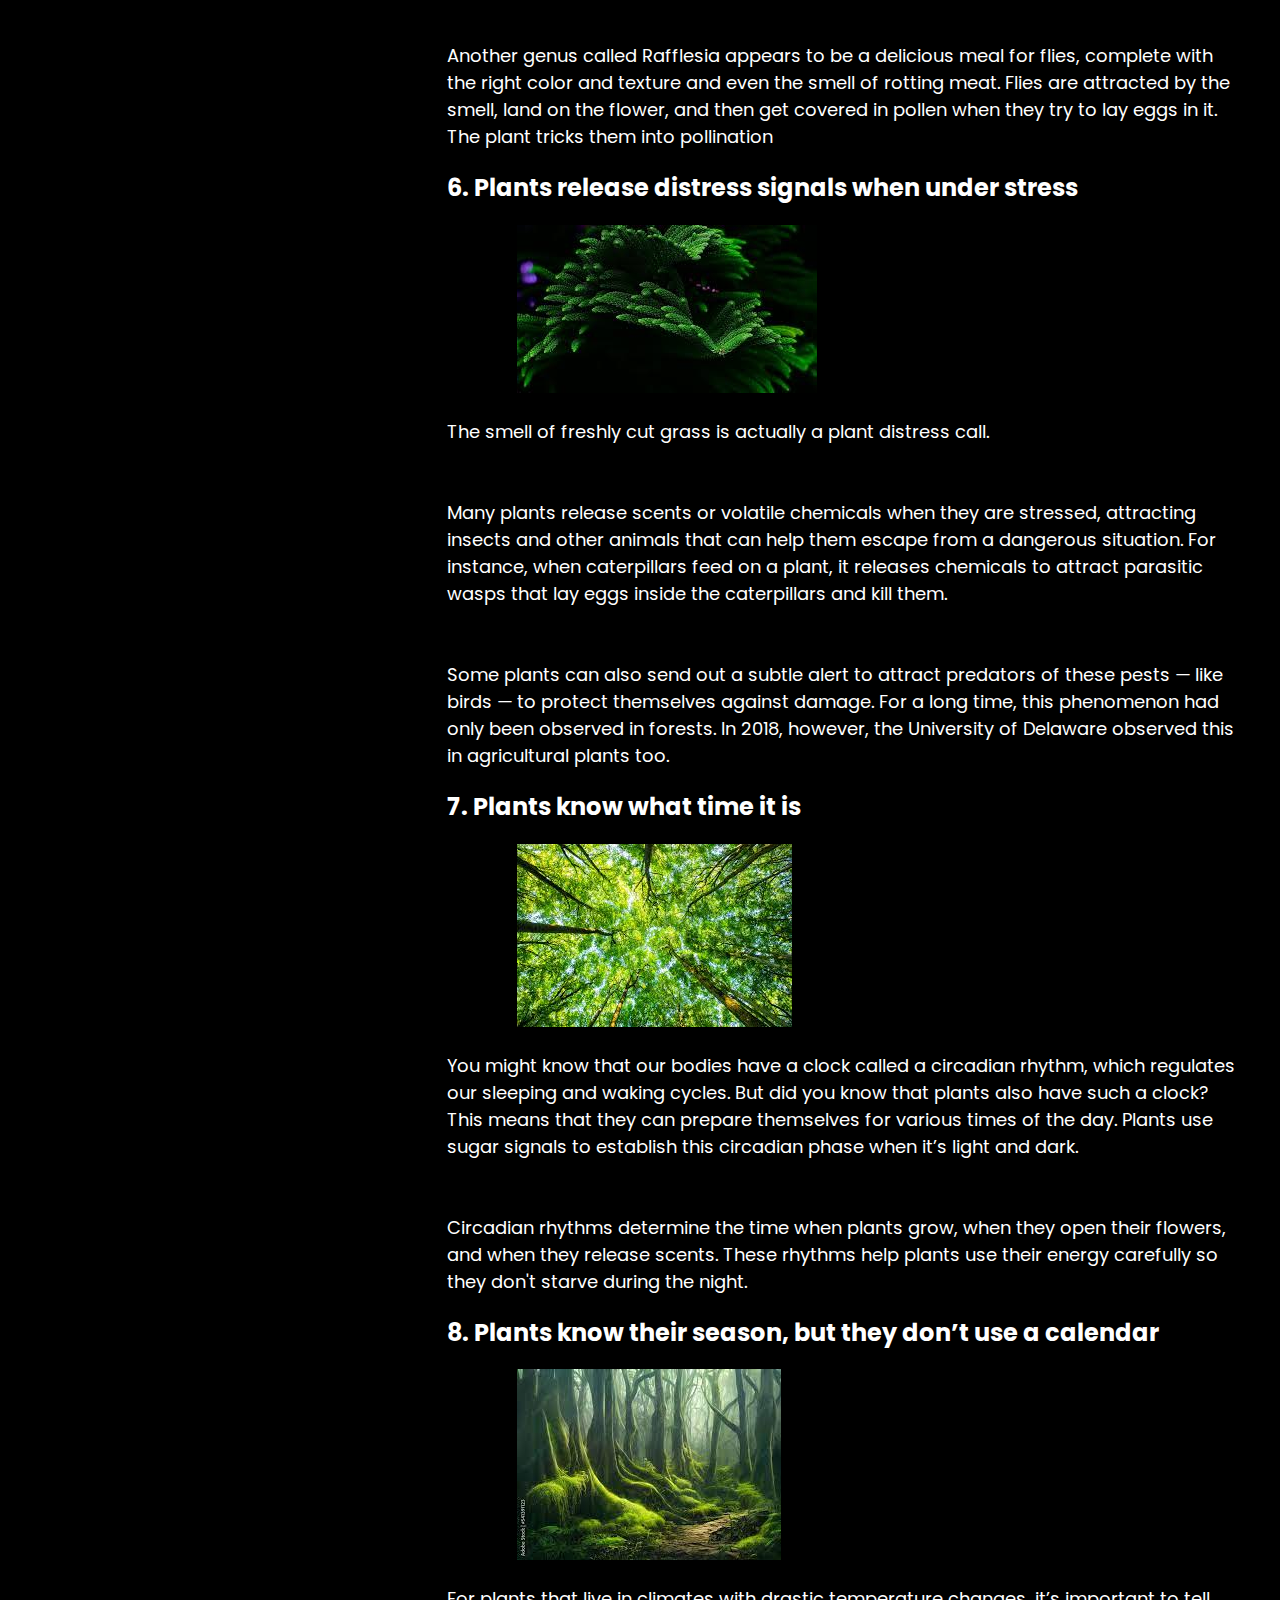
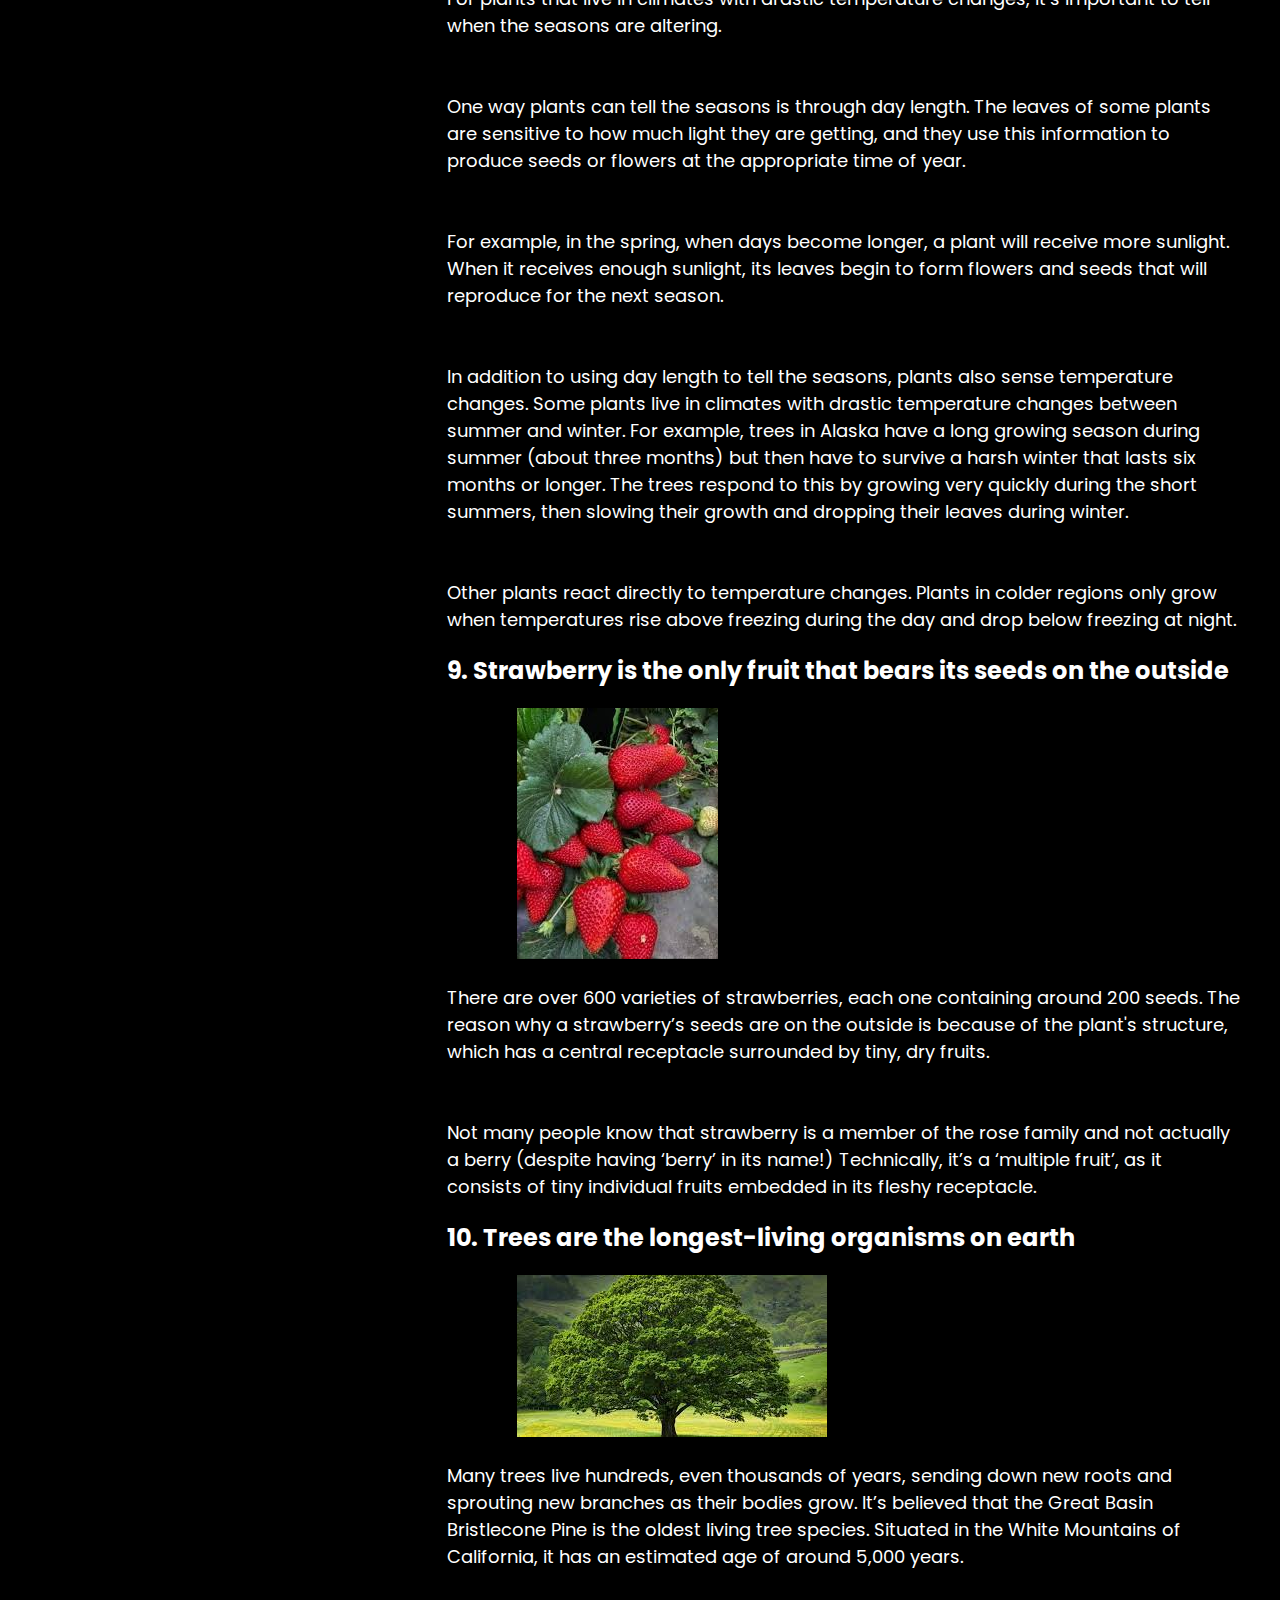
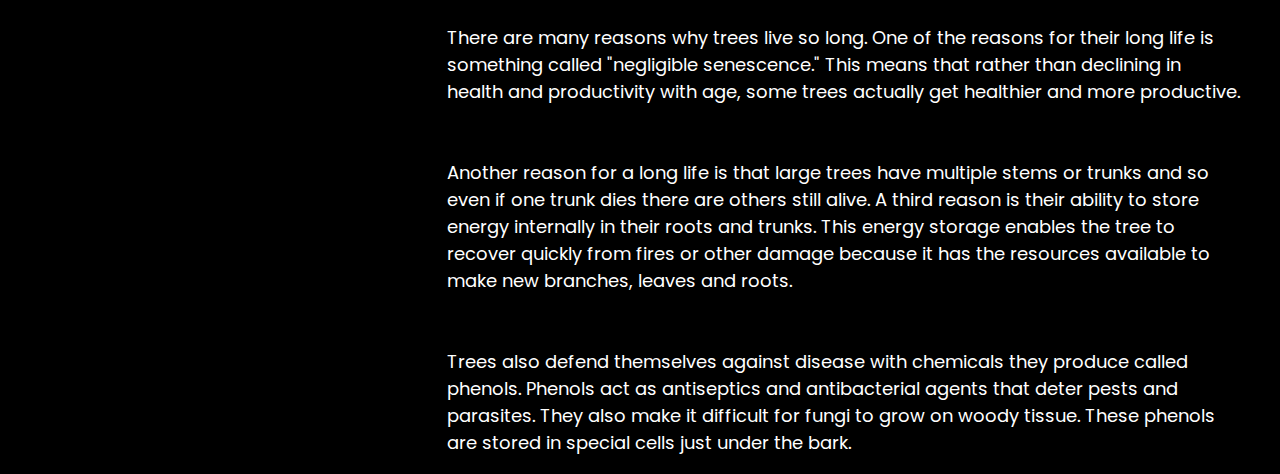
<file: plants.html>
<!DOCTYPE html>
<html lang="en">
<head>
    <meta charset="UTF-8">
    <meta name="viewport" content="width=device-width, initial-scale=1.0">
    <title>Plants</title>
    <link rel="stylesheet" href="styles.css">
    <link rel="preconnect" href="https://fonts.googleapis.com">
<link rel="preconnect" href="https://fonts.gstatic.com" crossorigin>
<link href="https://fonts.googleapis.com/css2?family=Allura&family=Poppins&family=Twinkle+Star&display=swap" rel="stylesheet">
</head>
<body>
    <nav>
        <ul>
            <li><a href="index.html">HOME</a></li>
            <li><a href="about.html">ABOUT</a></li>
            <li><a href="article.html">ARTICLES</a></li>
            <li><a href="contact.html">CONTACT</a></li>
        </ul>
    </nav>
    <div class="middle">
        <div class="main">
            <h1>Amazing Fun Facts About Plants!</h1>
        <h2>1. Plants talk to each other</h2>
        <img src="trees1.jpg" alt="">
        <p>For a long time, people believed that plants were simple organisms that used basic forms of intelligence to adapt to their environment. Modern times, however, have taught us that plants are more complex than we could ever have imagined. <br> <br> <br>
    
    
            For instance, science tells us that plants ‘talk’ to each other. They do this via their roots in a very unique way, by secreting chemicals into the soil. These chemicals, called ‘root exudates’ tell every other living thing in the root zone how the plant is doing. <br> <br> <br>
            
            
            Another study showed that carbon absorbed by a 40-meter tall spruce tree could be shared by shorter trees—including beech, larch, and pine—because the spruce's roots extend into their root zones.</p>
        <h2>2. Plants recognize their siblings (and give them preferential treatment)</h2>
        <img src="trees2.jpg" alt="">
        <p>Biologists have found that plants exhibit competitiveness amongst strangers of the same species but they are more accommodating towards their siblings. <br> <br> <br>
    
    
            A study led by researchers at McMaster University looked at the annual plant Cakile edentula. They found that root allocation increased when groups of strangers shared a pot - but not when groups of siblings shared a pot. 
            <br> <br><br>
            In other words, plants compete with strangers by allocating more of their roots below ground. This helps them as they fight for access to water and soil nutrients.</p>
        <h2>3. Plants react to sound</h2>
        <img src="trees3.jpg" alt="">
        <p>Plants aren't just passive things; they react to their environment in ways that aren't always obvious. Some of these reactions are more surprising than others, and scientists are trying to make sense of them. <br> <br><br>
    
    
            Recent research has found that plant roots actually respond to environmental sound. They examined the pea plant Pisum sativum and discovered its roots were able to locate a water source by sensing the vibrations generated by water flowing below ground. <br> <br><br>
            
            There’s also research to suggest that sound can increase the yield of plants. When treated to acoustic frequency technology, the yields of sweet pepper and tomato increased by 63.05% and 13.2% respectively.</p> 
        <h2>4. Plants sense gravity</h2>
        <img src="trees4.jpg" alt="">
        <p>Plants know a lot more than we give them credit for. They can sense gravity and respond positively to it. Scientists call this response ‘gravitropism.’ It's similar to how we humans can sense the pull of gravity and know which way is up. <br> <br><br>
    
    
            Plant cells in their roots and stems have the ability to detect the pull of gravity on their bodies, thanks to some specialized cells called statocytes. These cells contain starch grains that collect at the bottom due to the force of gravity, acting as a sort of "internal compass." <br> <br><br>
            
            
            When a plant is tilted, these starch grains shift from side to side, which stimulates hormones that tell the plant which way is up. Plants will then grow toward gravity by elongating the cells on one side and shortening those on another. </p>
        <h2>5. Plants use tricks to lure pollinators</h2>
        <img src="trees5.jpg" alt="">
        <p>Plants are just as capable of deception as animals. In fact, some plants use lures to trick potential pollinators into visiting flowers that don't actually produce any nectar for reward. They still receive pollen with the help of the insect as it visits each flower searching for nectar. <br> <br><br>
    
    
            Orchids are particularly cunning in this way. There are many species whose flowers visually mimic a female wasp and release a perfume that lures male wasps. The males pollinate the orchid as they attempt to mate with it. <br> <br><br>
            
            
            Another genus called Rafflesia appears to be a delicious meal for flies, complete with the right color and texture and even the smell of rotting meat. Flies are attracted by the smell, land on the flower, and then get covered in pollen when they try to lay eggs in it. The plant tricks them into pollination
        </p>
        <h2>6. Plants release distress signals when under stress</h2>
        <img src="trees6.jpg" alt="">
        <p>The smell of freshly cut grass is actually a plant distress call. <br> <br><br>
    
    
            Many plants release scents or volatile chemicals when they are stressed, attracting insects and other animals that can help them escape from a dangerous situation. For instance, when caterpillars feed on a plant, it releases chemicals to attract parasitic wasps that lay eggs inside the caterpillars and kill them. <br> <br><br>
            
            
            Some plants can also send out a subtle alert to attract predators of these pests — like birds — to protect themselves against damage. For a long time, this phenomenon had only been observed in forests. In 2018, however, the University of Delaware observed this in agricultural plants too.</p> 
        <h2>7. Plants know what time it is</h2>
        <img src="trees7.jpg" alt="">
        <p>You might know that our bodies have a clock called a circadian rhythm, which regulates our sleeping and waking cycles. But did you know that plants also have such a clock? This means that they can prepare themselves for various times of the day. Plants use sugar signals to establish this circadian phase when it’s light and dark. <br> <br><br>
    
    
            Circadian rhythms determine the time when plants grow, when they open their flowers, and when they release scents. These rhythms help plants use their energy carefully so they don't starve during the night.</p>
        <h2>8. Plants know their season, but they don’t use a calendar</h2>
        <img src="tree8.jpg" alt="">
        <p>For plants that live in climates with drastic temperature changes, it’s important to tell when the seasons are altering. <br> <br><br>
    
    
            One way plants can tell the seasons is through day length. The leaves of some plants are sensitive to how much light they are getting, and they use this information to produce seeds or flowers at the appropriate time of year. <br> <br><br>
            
            
            For example, in the spring, when days become longer, a plant will receive more sunlight. When it receives enough sunlight, its leaves begin to form flowers and seeds that will reproduce for the next season.
             <br> <br><br>
            
            In addition to using day length to tell the seasons, plants also sense temperature changes. Some plants live in climates with drastic temperature changes between summer and winter. For example, trees in Alaska have a long growing season during summer (about three months) but then have to survive a harsh winter that lasts six months or longer. The trees respond to this by growing very quickly during the short summers, then slowing their growth and dropping their leaves during winter. <br> <br><br>
            
            
            Other plants react directly to temperature changes. Plants in colder regions only grow when temperatures rise above freezing during the day and drop below freezing at night. </p>
        <h2>9. Strawberry is the only fruit that bears its seeds on the outside</h2>
        <img src="strawberry.jpg" alt="">
        <p>There are over 600 varieties of strawberries, each one containing around 200 seeds. The reason why a strawberry’s seeds are on the outside is because of the plant's structure, which has a central receptacle surrounded by tiny, dry fruits. <br> <br><br>
    
     
    
            Not many people know that strawberry is a member of the rose family and not actually a berry (despite having ‘berry’ in its name!) Technically, it’s a ‘multiple fruit’, as it consists of tiny individual fruits embedded in its fleshy receptacle.</p>
        <h2>10. Trees are the longest-living organisms on earth</h2>
        <img src="trees9.jpg" alt="">
        <p>Many trees live hundreds, even thousands of years, sending down new roots and sprouting new branches as their bodies grow. It’s believed that the Great Basin Bristlecone Pine is the oldest living tree species. Situated in the White Mountains of California, it has an estimated age of around 5,000 years. <br> <br><br>
    
    
            There are many reasons why trees live so long. One of the reasons for their long life is something called "negligible senescence." This means that rather than declining in health and productivity with age, some trees actually get healthier and more productive. <br> <br><br>
            
            
            Another reason for a long life is that large trees have multiple stems or trunks and so even if one trunk dies there are others still alive. A third reason is their ability to store energy internally in their roots and trunks. This energy storage enables the tree to recover quickly from fires or other damage because it has the resources available to make new branches, leaves and roots. <br> <br><br>
            
            Trees also defend themselves against disease with chemicals they produce called phenols. Phenols act as antiseptics and antibacterial agents that deter pests and parasites. They also make it difficult for fungi to grow on woody tissue. These phenols are stored in special cells just under the bark.</p>
        </div>
        <div class="sidebar">
            <aside>
                <ul>
                    <li><a href="animals.html">Facts about Animals</a></li>
                    <li><a href="humanbody.html">Facts about Humans</a></li>
                    <li><a href="earth.html">Facts about Earth</a></li>
                    <li><a href="India.html">Facts about India</a></li>
                    <li><a href="plants.html">Facts about Plants</a></li>
                </ul>
            </aside>
        </div>
    </div>
    
</body>
</html>
</file>
<file: index.css>
body{
    background-color:rgb(0, 0, 0);
    margin: 0;
    padding: 0;
    font-family: poppins;
}
nav{
    display: flex;
    width: 100%;
    align-items: center;
    justify-content: space-between;
    background-color:rgb(212, 179, 33);
}

nav ul li{
    display: inline-block;
    list-style: none;
    margin: 10px 20px;
}

nav ul li a{
    text-decoration: none;
    font-weight: bold;
    color: rgb(47, 46, 46);
}

nav ul li a:hover{
    color: rgb(0, 0, 0);
}

h1{
    text-align: left;
    color: white;
}

p{
    text-align: left;
    font-size: x-large;
    color: white;
}    

span{
    color: rgb(212, 179, 33);
    font-size: 50px;
    font-family: dancing script;
}

.text{
    float: left;
    margin: 120px 40px;
    width: 50%;
}

.image{
    float: right;
    width: 40%;
}

img{
    height: 300px;
    width: 500px;
    margin: 90px 10px;
}

/* Default styles for all screen sizes */
body {
    font-size: 16px;
  }
  
  /* Styles for screens smaller than 768px (e.g., smartphones) */
  @media (max-width: 768px) {
    body {
      font-size: 14px;
    }
  }
  
  /* Styles for screens between 768px and 992px (e.g., tablets) */
  @media (min-width: 768px) and (max-width: 992px) {
    body {
      font-size: 18px;
    }
  }
  
  /* Styles for screens larger than 992px (e.g., desktops) */
  @media (min-width: 992px) {
    body {
      font-size: 20px;
    }
  }
</file>
<file: about.css>
body{
    background-color:rgb(0, 0, 0);
    margin: 0;
    padding: 0;
    font-family: poppins;
}

h1{
    text-align: left;
    margin: 40px;
    padding: 0 140px;
}

h2{
    text-align: left;
    margin: 0 40px;
    padding: 0 80px;
    color: white;
}

p{
    text-align: left;
    margin: 0 40px;
    padding: 0 80px;
    color: white;
}

.text{
    width: 70%;
}

nav{
    display: flex;
    width: 100%;
    align-items: center;
    justify-content: space-between;
    background-color:rgb(212, 179, 33);
}

nav ul li{
    display: inline-block;
    list-style: none;
    margin: 10px 20px;
}

nav ul li a{
    text-decoration: none;
    font-weight: bold;
    color: rgb(47, 46, 46);
}

nav ul li a:hover{
    color: rgb(0, 0, 0);
}

.intro{
    float: left;
    width: 60%;
}

.company{
    float: left;
    width: 60%;
}

.me{
    float: left;
    width: 60%;
}
.image{
    float: right;
    width: 39%;
}

img{
    height: 200px;
    width: 300px;
    padding: 50px 0;
}

span{
    color: rgb(212, 179, 33);
    font-size: 50px;
    font-family: dancing script;
}

.end{
    background-color: rgb(212, 179, 33);
    height: 100px;
    width: 100%;
    position: relative;
    margin: 1200px 0;
    color: black;
}
</file>
<file: styles.css>
body{
    background-color: rgb(0, 0, 0);
    margin: 0;
    padding: 0;
    font-family: poppins;
}


h1{
text-align: center;
font-size: xx-large;

}

h2{
    text-align: left;
    padding: 0 50px;
    color: rgb(255, 255, 255);
    font-size: x-large;
}
p{
    text-align: left;
    padding: 0 50px;
    width: 90%;
    font: garamond;
    font-size: large;
    color: white;
}

img{
    margin: 0 120px;
}

.main{
    width: 69%;
    float: right;
}

.sidebar{
    display: flex;
    width: 25%;
    float: left;
    justify-content: space-between;
    background-color: rgb(50, 50, 50);
    border: 1px solid rgb(27, 27, 27);
    height: 700px;
    position: fixed;
    top: 76px;
}

.sidebar ul li{
    
    list-style: none;
    margin: 5px 2px;
    padding: 40px 0;
    
}

.sidebar ul li a{
    text-decoration: none;
    font-weight: bold;
    font-size: x-large;
    color: rgb(255, 255, 255);
    position: fixed;
    padding: 25px 0;
}

.sidebar ul li a:hover{
    color: rgb(0, 0, 0);
}

nav{
    display: flex;
    width: 100%;
    align-items: center;
    justify-content: space-between;
    background-color:rgb(212, 179, 33);
    position: fixed;
}

nav ul li{
    display: inline-block;
    list-style: none;
    margin: 10px 20px;
}

nav ul li a{
    text-decoration: none;
    font-weight: bold;
    color: rgb(47, 46, 46);
}

nav ul li a:hover{
    color: rgb(0, 0, 0);
}
</file>
<file: article.css>
*{
    font-family: poppins;
}
   
    
body{
    background-color:rgb(0, 0, 0);
    margin: 0;
    padding: 0;
}

h1{
    text-align: center;
    color: rgb(255, 255, 255);
}

h2{
    text-align: center;
    color: rgb(0, 0, 0);
}

h4{
    text-align: left;
    padding: 10px;
    font-size: larger;
    color: rgb(0, 0, 0);
}

p{
    text-align: left;
    padding: 10px;
    color: rgb(0, 0, 0);
}


article {
    display: grid;
    grid-template-columns: repeat(2, 1fr); 
    gap: 10px; 
  }

article section {
    border: 2px solid rgb(0, 0, 0);
    border-radius: 50px; 
    margin: 50px;
    padding: 10px;
    background-color: rgb(225, 194, 56);
    box-shadow: 5px 5px 15px rgba(0, 0, 0, 0.2);
  }
  
img{
    width: 500px;
    height: 300px;
    border-radius: 40px;
}

section p a {
    color: rgb(255, 255, 255);
}
nav{
    display: flex;
    width: 100%;
    align-items: center;
    justify-content: space-between;
    background-color:rgb(212, 179, 33);
}

nav ul li{
    display: inline-block;
    list-style: none;
    margin: 10px 20px;
}

nav ul li a{
    text-decoration: none;
    font-weight: bold;
    color: rgb(47, 46, 46);
}

nav ul li a:hover{
    color: rgb(0, 0, 0);
}

span{
    color: rgb(212, 179, 33);
    font-size: 50px;
    font-family: dancing script;
  }
</file>
<file: contact.css>
*{
    color: #ffffff;
}

body {
    font-family: poppins;
    background-color: #000000;
    text-align: center;
    margin: 0;
    padding: 0;
  }

  .contact h1 {
    color: #ffffff;
  }
  .contact a {
    display: block;
    text-decoration: none;
    margin: 10px 0;
  }
  .contact a img {
    width: 40px;
    height: 40px;
    vertical-align: middle;
    margin-right: 10px;
    border-radius: 10px;
  }
  .quotes {
    margin-top: 20px;
  }
  .quotes p {
    font-style: italic;
    color: #ffffff;
  }

nav{
    display: flex;
    width: 100%;
    align-items: center;
    justify-content: space-between;
    background-color:rgb(212, 179, 33);
}

nav ul li{
    display: inline-block;
    list-style: none;
    margin: 10px 20px;
}

nav ul li a{
    text-decoration: none;
    font-weight: bold;
    color: rgb(47, 46, 46);
}

nav ul li a:hover{
    color: rgb(0, 0, 0);
}

span{
  color: rgb(212, 179, 33);
  font-size: 50px;
  font-family: dancing script;
}
</file>
